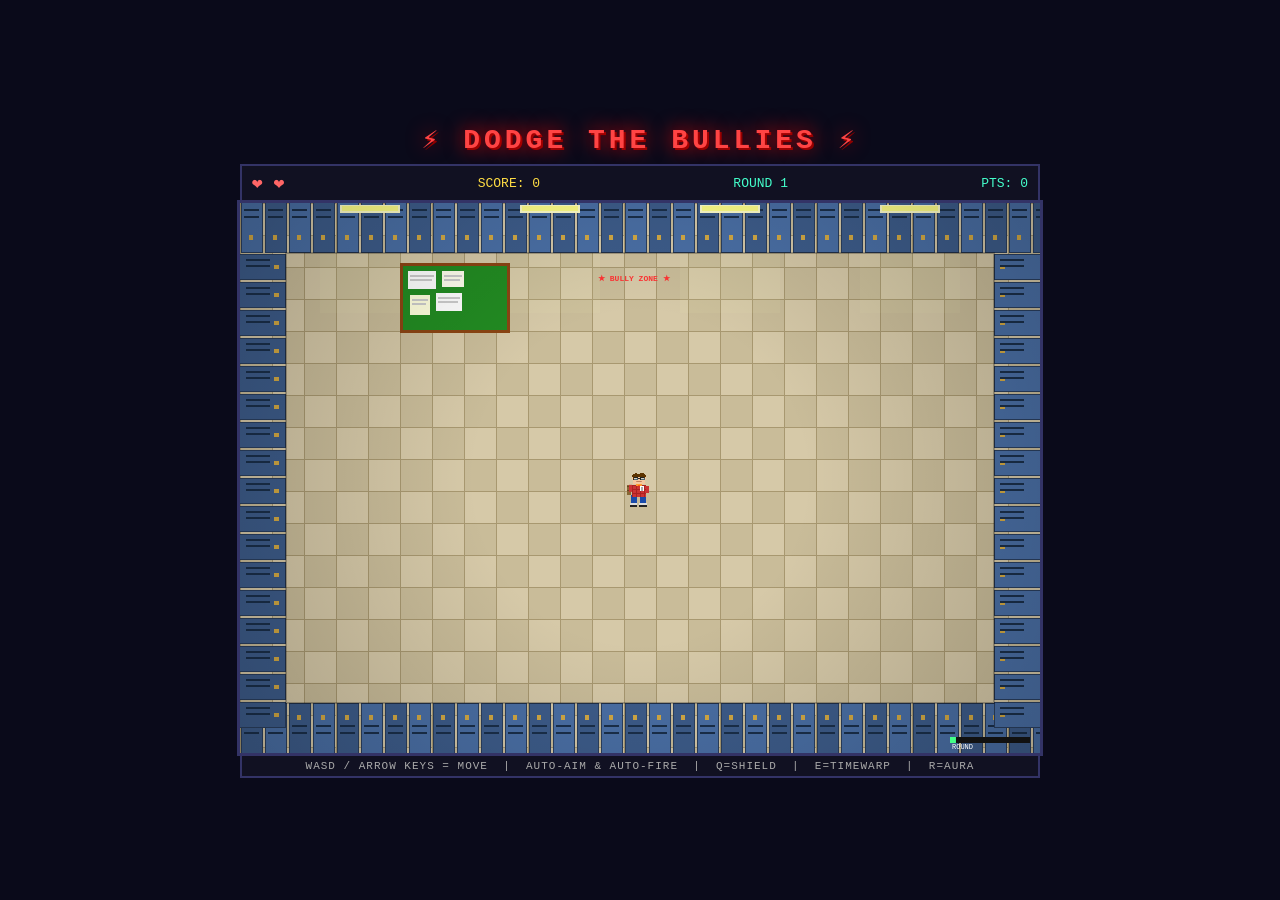
<file: schiva_i_bulli (1).html>
<!DOCTYPE html>
<html lang="en">
<head>
<meta charset="UTF-8">
<title>Dodge the Bullies</title>
<style>
  * { margin: 0; padding: 0; box-sizing: border-box; }
  body {
    background: #0a0a1a;
    display: flex;
    flex-direction: column;
    align-items: center;
    justify-content: center;
    min-height: 100vh;
    font-family: 'Courier New', monospace;
    overflow: hidden;
  }
  #gameTitle {
    color: #ff4444;
    font-size: 28px;
    font-weight: bold;
    letter-spacing: 4px;
    text-shadow: 0 0 20px #ff0000, 2px 2px 0 #880000;
    margin-bottom: 8px;
    image-rendering: pixelated;
  }
  #uiBar {
    width: 800px;
    display: flex;
    justify-content: space-between;
    align-items: center;
    padding: 6px 10px;
    background: #111122;
    border: 2px solid #333366;
    border-bottom: none;
    color: #fff;
    font-size: 13px;
  }
  #lives { color: #ff6666; font-size: 18px; }
  #scoreDisplay { color: #ffdd44; }
  #roundDisplay { color: #44ffcc; }
  canvas {
    display: block;
    border: 3px solid #333366;
    image-rendering: pixelated;
    cursor: default;
  }
  #bottomBar {
    width: 800px;
    background: #111122;
    border: 2px solid #333366;
    border-top: none;
    color: #aaa;
    font-size: 11px;
    text-align: center;
    padding: 4px;
    letter-spacing: 1px;
  }
  /* Upgrade overlay */
  #upgradeOverlay {
    display: none;
    position: fixed;
    top: 0; left: 0; width: 100%; height: 100%;
    background: rgba(0,0,0,0.88);
    z-index: 100;
    align-items: center;
    justify-content: center;
    flex-direction: column;
  }
  #upgradeOverlay.active { display: flex; }
  #upgradeBox {
    background: #0d0d2a;
    border: 3px solid #4444ff;
    padding: 30px 40px;
    max-width: 640px;
    width: 95%;
    text-align: center;
    box-shadow: 0 0 40px #2222ff88;
  }
  #upgradeTitle {
    color: #ffdd44;
    font-size: 22px;
    font-weight: bold;
    letter-spacing: 3px;
    margin-bottom: 6px;
    text-shadow: 0 0 10px #ffdd44;
  }
  #upgradeSubtitle {
    color: #aaa;
    font-size: 12px;
    margin-bottom: 20px;
    letter-spacing: 1px;
  }
  #upgradePoints {
    color: #44ffcc;
    font-size: 14px;
    margin-bottom: 20px;
  }
  .upgradeGrid {
    display: grid;
    grid-template-columns: 1fr 1fr;
    gap: 12px;
  }
  .upgradeBtn {
    background: #111133;
    border: 2px solid #4444aa;
    color: #fff;
    padding: 14px 10px;
    cursor: pointer;
    font-family: 'Courier New', monospace;
    font-size: 11px;
    transition: all 0.15s;
    text-align: left;
    position: relative;
    overflow: hidden;
  }
  .upgradeBtn:hover:not(:disabled) {
    background: #222255;
    border-color: #6666ff;
    transform: scale(1.03);
    box-shadow: 0 0 15px #4444ff55;
  }
  .upgradeBtn:disabled {
    opacity: 0.35;
    cursor: not-allowed;
  }
  .upgradeBtn .upg-icon { font-size: 22px; display: block; margin-bottom: 5px; }
  .upgradeBtn .upg-name { color: #ffdd44; font-weight: bold; font-size: 13px; display: block; margin-bottom: 3px; }
  .upgradeBtn .upg-desc { color: #aaa; font-size: 10px; line-height: 1.4; display: block; }
  .upgradeBtn .upg-cost { color: #ff9944; font-size: 11px; position: absolute; top: 8px; right: 8px; }
  .upgradeBtn .upg-lvl { color: #44ff88; font-size: 10px; position: absolute; bottom: 6px; right: 8px; }
  #skipBtn {
    margin-top: 18px;
    background: transparent;
    border: 1px solid #555;
    color: #888;
    padding: 8px 24px;
    cursor: pointer;
    font-family: 'Courier New', monospace;
    font-size: 12px;
    letter-spacing: 2px;
  }
  #skipBtn:hover { color: #aaa; border-color: #888; }
</style>
</head>
<body>

<div id="gameTitle">⚡ DODGE THE BULLIES ⚡</div>
<div id="uiBar">
  <div id="lives">❤️ ❤️</div>
  <div id="scoreDisplay">SCORE: 0</div>
  <div id="roundDisplay">ROUND 1</div>
  <div id="pointsDisplay" style="color:#44ffcc">PTS: 0</div>
</div>
<canvas id="gameCanvas" width="800" height="550"></canvas>
<div id="bottomBar">WASD / ARROW KEYS = MOVE &nbsp;|&nbsp; AUTO-AIM &amp; AUTO-FIRE &nbsp;|&nbsp; Q=SHIELD &nbsp;|&nbsp; E=TIMEWARP &nbsp;|&nbsp; R=AURA</div>

<!-- Upgrade Overlay -->
<div id="upgradeOverlay">
  <div id="upgradeBox">
    <div id="upgradeTitle">🎮 UPGRADE TIME!</div>
    <div id="upgradeSubtitle">ROUND COMPLETE — CHOOSE YOUR POWER-UP</div>
    <div id="upgradePoints">Available Points: <span id="upgPtsAmt">0</span></div>
    <div class="upgradeGrid" id="upgradeGrid"></div>
    <button id="skipBtn" onclick="closeUpgrade()">▷ SKIP</button>
  </div>
</div>

<script>
const canvas = document.getElementById('gameCanvas');
const ctx = canvas.getContext('2d');
ctx.imageSmoothingEnabled = false;

// ─── STATE ───────────────────────────────────────────────────────────────────
const W = 800, H = 550;
let gameState = 'playing'; // playing | dead | upgrading
let score = 0;
let upgradePoints = 0;
let round = 1;
let lives = 2;
let frameCount = 0;
let lastSpeedIncrease = 0;
let baseEnemySpeed = 0.45;   // slow start
let maxEnemySpeed = 1.8;     // human-average cap
let spawnRate = 200;
let minSpawnRate = 70;
let roundTimer = 0;
let roundDuration = 900;

// Player stats (modified by upgrades)
let player = {
  x: 390, y: 270,
  w: 20, h: 32,
  vx: 0, vy: 0,
  speed: 2.5,
  jumping: false,
  jumpVy: 0,
  baseY: 270,
  invincible: 0,
  flashTimer: 0,
  // upgrades
  bulletSpeed: 5,
  bulletDamage: 1,
  bulletCooldown: 18,
  lastShot: 0,
  multiShot: 1,
  shield: false,
  shieldActive: false,
  shieldCooldown: 0,
  shieldMaxCooldown: 300,
  magnet: false,
  magnetRadius: 0,
  slowField: false,
  slowFieldActive: false,
  slowFieldTimer: 0,
  reflectBullets: false,
  aura: false,
  auraTimer: 0,
  auraCooldown: 0,
  auraMaxCooldown: 600
};

let keys = {};
let bullets = [];        // player bullets
let enemies = [];        // bully enemies
let enemyBullets = [];   // bully words
let particles = [];      // vfx
let deathScreen = false;
let deathTimer = 0;
let scoreTimer = 0;

// Upgrade system
let upgrades = [
  { id:'speed',       name:'SPEED BOOST',      icon:'👟', desc:'Move faster. Stack up to 3x.',            cost:30,  maxLvl:3,  lvl:0,
    apply: ()=>{ player.speed += 0.7; } },
  { id:'rapidfire',   name:'RAPID FIRE',        icon:'🔫', desc:'Shoot faster. Stack up to 4x.',           cost:25,  maxLvl:4,  lvl:0,
    apply: ()=>{ player.bulletCooldown = Math.max(5, player.bulletCooldown - 4); } },
  { id:'multishot',   name:'MULTI SHOT',        icon:'💥', desc:'Fire 3 bullets at once.',                 cost:50,  maxLvl:1,  lvl:0,
    apply: ()=>{ player.multiShot = 3; } },
  { id:'bulletspd',   name:'BULLET SPEED',      icon:'⚡', desc:'Bullets fly faster.',                    cost:20,  maxLvl:3,  lvl:0,
    apply: ()=>{ player.bulletSpeed += 2; } },
  { id:'damage',      name:'POWER SHOT',        icon:'💢', desc:'Each bullet does 2x damage.',            cost:45,  maxLvl:2,  lvl:0,
    apply: ()=>{ player.bulletDamage += 1; } },
  { id:'shield',      name:'PIXEL SHIELD',      icon:'🛡️', desc:'Press Q to activate a shield (300f cd).', cost:60, maxLvl:1,  lvl:0,
    apply: ()=>{ player.shield = true; } },
  { id:'magnet',      name:'POINT MAGNET',      icon:'🧲', desc:'Attract score pickups automatically.',   cost:35,  maxLvl:1,  lvl:0,
    apply: ()=>{ player.magnet = true; player.magnetRadius = 80; } },
  { id:'slowfield',   name:'TIME WARP',         icon:'🌀', desc:'Press E to slow all enemies for 5s.',    cost:70,  maxLvl:1,  lvl:0,
    apply: ()=>{ player.slowField = true; } },
  { id:'reflect',     name:'WORD REFLECT',      icon:'🪞', desc:'Your shield reflects enemy words.',      cost:80,  maxLvl:1,  lvl:0,
    apply: ()=>{ player.reflectBullets = true; } },
  { id:'aura',        name:'NERD AURA',         icon:'✨', desc:'Press R for a screen-clearing pulse.',   cost:90,  maxLvl:1,  lvl:0,
    apply: ()=>{ player.aura = true; } },
  { id:'extralife',   name:'EXTRA LIFE',        icon:'❤️', desc:'Gain an extra life (max 3).',            cost:100, maxLvl:2,  lvl:0,
    apply: ()=>{ if(lives < 3) lives++; updateUI(); } },
  { id:'bigbullet',   name:'MEGA ERASER',       icon:'📏', desc:'Bullets are bigger & pierce enemies.',   cost:55,  maxLvl:1,  lvl:0,
    apply: ()=>{ player.bulletDamage += 2; player.piercing = true; } },
];

// ─── PIXEL ART DRAWERS ───────────────────────────────────────────────────────

// School corridor background (pixel art style)
function drawBackground() {
  // ── Floor tiles (checkerboard) covering the whole arena ──
  for(let y = 0; y < H; y += 32) {
    for(let x = 0; x < W; x += 32) {
      const even = ((x/32 + y/32) % 2 === 0);
      ctx.fillStyle = even ? '#d6c9a8' : '#c9bc99';
      ctx.fillRect(x, y, 32, 32);
    }
  }
  // Grout lines
  ctx.fillStyle = '#a89870';
  for(let x = 0; x < W; x += 32) ctx.fillRect(x, 0, 1, H);
  for(let y = 0; y < H; y += 32) ctx.fillRect(0, y, W, 1);

  // ── Top wall band with lockers ──
  const lockerH = 50, lockerW = 24;
  // Top lockers
  for(let x = 0; x < W; x += lockerW) {
    ctx.fillStyle = x%(lockerW*2)===0 ? '#4a6fa5' : '#3d5c8a';
    ctx.fillRect(x+1, 0, lockerW-2, lockerH);
    ctx.fillStyle = '#2a3f5f';
    ctx.fillRect(x+1, 0, 1, lockerH); ctx.fillRect(x+lockerW-2, 0, 1, lockerH);
    ctx.fillRect(x+1, lockerH-1, lockerW-2, 1);
    ctx.fillStyle = '#d4aa44'; ctx.fillRect(x+9, lockerH-18, 4, 5);
    ctx.fillStyle = '#1a2f4a';
    for(let s=0;s<2;s++) ctx.fillRect(x+4, 6+s*7, lockerW-9, 2);
  }
  // Bottom lockers
  for(let x = 0; x < W; x += lockerW) {
    ctx.fillStyle = x%(lockerW*2)===0 ? '#3d5c8a' : '#4a6fa5';
    ctx.fillRect(x+1, H-lockerH, lockerW-2, lockerH);
    ctx.fillStyle = '#2a3f5f';
    ctx.fillRect(x+1, H-lockerH, 1, lockerH); ctx.fillRect(x+lockerW-2, H-lockerH, 1, lockerH);
    ctx.fillRect(x+1, H-lockerH, lockerW-2, 1);
    ctx.fillStyle = '#d4aa44'; ctx.fillRect(x+9, H-lockerH+12, 4, 5);
    ctx.fillStyle = '#1a2f4a';
    for(let s=0;s<2;s++) ctx.fillRect(x+4, H-lockerH+22+s*7, lockerW-9, 2);
  }
  // Left lockers (tall, vertical)
  const lLockerH = 28;
  for(let y = lockerH; y < H-lockerH; y += lLockerH) {
    ctx.fillStyle = y%(lLockerH*2)===0 ? '#4a6fa5' : '#3d5c8a';
    ctx.fillRect(0, y+1, 46, lLockerH-2);
    ctx.fillStyle = '#2a3f5f';
    ctx.fillRect(0, y+1, 46, 1); ctx.fillRect(0, y+lLockerH-2, 46, 1);
    ctx.fillRect(45, y+1, 1, lLockerH-2);
    ctx.fillStyle = '#d4aa44'; ctx.fillRect(34, y+lLockerH/2-2, 5, 4);
    ctx.fillStyle = '#1a2f4a';
    ctx.fillRect(6, y+6, 24, 2); ctx.fillRect(6, y+12, 24, 2);
  }
  // Right lockers
  for(let y = lockerH; y < H-lockerH; y += lLockerH) {
    ctx.fillStyle = y%(lLockerH*2)===0 ? '#3d5c8a' : '#4a6fa5';
    ctx.fillRect(W-46, y+1, 46, lLockerH-2);
    ctx.fillStyle = '#2a3f5f';
    ctx.fillRect(W-46, y+1, 46, 1); ctx.fillRect(W-46, y+lLockerH-2, 46, 1);
    ctx.fillRect(W-46, y+1, 1, lLockerH-2);
    ctx.fillStyle = '#d4aa44'; ctx.fillRect(W-40, y+lLockerH/2-2, 5, 4);
    ctx.fillStyle = '#1a2f4a';
    ctx.fillRect(W-40, y+6, 24, 2); ctx.fillRect(W-40, y+12, 24, 2);
  }

  // ── Ceiling lights along top ──
  for(let x = 100; x < W-60; x += 180) {
    ctx.fillStyle = '#ffffcc';
    ctx.fillRect(x, 2, 60, 8);
    ctx.fillStyle = '#ffff88';
    ctx.fillRect(x+2, 3, 56, 5);
    ctx.fillStyle = 'rgba(255,255,180,0.06)';
    ctx.fillRect(x-20, lockerH, 100, 60);
  }

  // ── Bulletin board center-left ──
  ctx.fillStyle = '#8B4513';
  ctx.fillRect(160, lockerH+10, 110, 70);
  ctx.fillStyle = '#228B22';
  ctx.fillRect(163, lockerH+13, 104, 64);
  const papers = [[168,lockerH+18,28,18,'#fff'],[202,lockerH+18,22,16,'#ffe'],[170,lockerH+42,20,20,'#ffd'],[196,lockerH+40,26,18,'#fff']];
  papers.forEach(([px,py,pw,ph,col])=>{
    ctx.fillStyle=col; ctx.fillRect(px,py,pw,ph);
    ctx.fillStyle='#ccc'; ctx.fillRect(px+2,py+4,pw-4,2); ctx.fillRect(px+2,py+8,pw-6,2);
  });

  // ── Graffiti sign ──
  ctx.fillStyle = '#ff3333';
  ctx.font = 'bold 8px Courier New';
  ctx.fillText('★ BULLY ZONE ★', W/2-42, lockerH+28);

  // ── Play area border highlight (where walls meet floor) ──
  ctx.strokeStyle = 'rgba(0,0,0,0.25)';
  ctx.lineWidth = 2;
  ctx.strokeRect(46, lockerH, W-92, H-lockerH*2);

  // ── Slight vignette at edges ──
  const grad = ctx.createRadialGradient(W/2,H/2,Math.min(W,H)*0.3, W/2,H/2,Math.max(W,H)*0.75);
  grad.addColorStop(0, 'rgba(0,0,0,0)');
  grad.addColorStop(1, 'rgba(0,0,0,0.28)');
  ctx.fillStyle = grad;
  ctx.fillRect(0, 0, W, H);
}

// Draw Dexter (nerd protagonist) — pixel art style
function drawDexter(x, y, invincible, flip) {
  if(invincible > 0 && Math.floor(invincible/4)%2 === 0) return; // flash effect

  const px = Math.floor(x), py = Math.floor(y);
  ctx.save();
  if(flip) { ctx.translate(px + 10, py); ctx.scale(-1,1); ctx.translate(-10, 0); }
  else { ctx.translate(px, py); }

  // Legs
  ctx.fillStyle = '#1a4baa'; // blue jeans
  ctx.fillRect(1, 22, 6, 10); // left leg
  ctx.fillRect(10, 22, 6, 10); // right leg
  ctx.fillStyle = '#ddd'; // sneakers
  ctx.fillRect(0, 30, 7, 4);
  ctx.fillRect(9, 30, 8, 4);
  ctx.fillStyle = '#222';
  ctx.fillRect(0, 32, 7, 2); ctx.fillRect(9, 32, 8, 2);

  // Body — plaid shirt
  ctx.fillStyle = '#cc3333'; // red plaid
  ctx.fillRect(2, 12, 14, 12);
  ctx.fillStyle = '#aa2222';
  for(let ly=12;ly<24;ly+=4) ctx.fillRect(2, ly, 14, 1);
  for(let lx=2;lx<16;lx+=4) ctx.fillRect(lx, 12, 1, 12);
  // Pocket protector
  ctx.fillStyle = '#fff'; ctx.fillRect(10, 13, 4, 5);
  ctx.fillStyle = '#aaa'; ctx.fillRect(11,14,1,4); ctx.fillRect(12,14,1,4);

  // Backpack
  ctx.fillStyle = '#886633';
  ctx.fillRect(-3, 12, 4, 10);
  ctx.fillStyle = '#664422';
  ctx.fillRect(-3,13,4,1); ctx.fillRect(-3,17,4,1);

  // Neck
  ctx.fillStyle = '#f5c8a0';
  ctx.fillRect(7, 9, 4, 4);

  // Head
  ctx.fillStyle = '#f5c8a0';
  ctx.fillRect(3, 1, 12, 10);

  // Glasses (nerdy big ones)
  ctx.fillStyle = '#222';
  ctx.fillRect(3,4,5,1); ctx.fillRect(10,4,5,1); // top frames
  ctx.fillRect(3,4,1,3); ctx.fillRect(7,4,1,3);  // left lens sides
  ctx.fillRect(10,4,1,3); ctx.fillRect(14,4,1,3); // right lens sides
  ctx.fillRect(3,6,5,1); ctx.fillRect(10,6,5,1); // bottom
  ctx.fillRect(8,5,2,1); // nose bridge
  // Lens tint
  ctx.fillStyle = 'rgba(150,220,255,0.35)';
  ctx.fillRect(4,5,4,2); ctx.fillRect(11,5,4,2);

  // Hair (messy brown)
  ctx.fillStyle = '#5c3300';
  ctx.fillRect(3,1,12,3);
  ctx.fillRect(2,2,2,4);
  ctx.fillRect(14,2,2,3);
  ctx.fillRect(5,0,2,2); ctx.fillRect(10,0,4,2);

  // Ears
  ctx.fillStyle = '#f5c8a0';
  ctx.fillRect(2,4,1,3); ctx.fillRect(15,4,1,3);

  // Mouth (nervous smile)
  ctx.fillStyle = '#c08060';
  ctx.fillRect(6,8,6,1);
  ctx.fillStyle = '#d09070';
  ctx.fillRect(6,8,1,1); ctx.fillRect(11,8,1,1);

  // Bow tie
  ctx.fillStyle = '#ff9933';
  ctx.fillRect(6,11,3,2); ctx.fillRect(9,11,3,2);
  ctx.fillStyle = '#ff6600';
  ctx.fillRect(8,12,2,1);

  // Arms
  const wave = Math.sin(frameCount * 0.15) * 2;
  ctx.fillStyle = '#cc3333';
  ctx.fillRect(16, 13, 3, 7); // right arm
  ctx.fillRect(-1, 13+wave, 3, 7); // left arm animated

  ctx.restore();
}

// Bullet (eraser / paper ball)
function drawBullet(b) {
  ctx.save();
  ctx.translate(Math.floor(b.x), Math.floor(b.y));
  if(b.big) {
    ctx.fillStyle = '#ff6644';
    ctx.fillRect(-4,-3,8,6);
    ctx.fillStyle = '#ff4422';
    ctx.fillRect(-3,-2,6,4);
    ctx.fillStyle = '#ffaa88';
    ctx.fillRect(-2,-1,2,2);
  } else {
    ctx.fillStyle = '#ffcc44';
    ctx.fillRect(-2,-2,4,4);
    ctx.fillStyle = '#ffee88';
    ctx.fillRect(-1,-1,2,2);
  }
  ctx.restore();
}

// Bully enemy pixel art
function drawBully(e) {
  const px = Math.floor(e.x), py = Math.floor(e.y);
  const type = e.type; // 0,1,2 different bully designs

  ctx.save();
  ctx.translate(px, py);

  const bounce = Math.sin(frameCount * 0.1 + e.phase) * 1.5;

  if(type === 0) {
    // Big bully - classic jock
    // Legs
    ctx.fillStyle = '#3a3a5a';
    ctx.fillRect(2, 22+bounce, 7, 10);
    ctx.fillRect(11, 22+bounce, 7, 10);
    ctx.fillStyle = '#222';
    ctx.fillRect(1, 30+bounce, 9, 4);
    ctx.fillRect(10, 30+bounce, 9, 4);
    // Body - letterman jacket
    ctx.fillStyle = '#8B0000';
    ctx.fillRect(1, 11+bounce, 18, 12);
    ctx.fillStyle = '#ffffff';
    ctx.fillRect(1, 11+bounce, 4, 12); // stripe
    ctx.fillStyle = '#ffdd00';
    ctx.fillRect(6, 14+bounce, 8, 5); // letter "B"
    ctx.fillStyle = '#8B0000';
    ctx.fillRect(8, 14+bounce, 2, 5);
    // Arms
    ctx.fillStyle = '#8B0000';
    ctx.fillRect(-3, 12+bounce, 4, 9);
    ctx.fillRect(19, 12+bounce, 4, 9);
    // Fists
    ctx.fillStyle = '#f5c090';
    ctx.fillRect(-4, 20+bounce, 5, 4);
    ctx.fillRect(19, 20+bounce, 5, 4);
    // Neck
    ctx.fillStyle = '#e5b070';
    ctx.fillRect(7, 8+bounce, 6, 4);
    // Head
    ctx.fillStyle = '#e5b070';
    ctx.fillRect(2, -1+bounce, 16, 12);
    // Hair - buzzcut
    ctx.fillStyle = '#2a1500';
    ctx.fillRect(2, -1+bounce, 16, 3);
    // Eyes (mean)
    ctx.fillStyle = '#fff';
    ctx.fillRect(4, 3+bounce, 4, 3); ctx.fillRect(12, 3+bounce, 4, 3);
    ctx.fillStyle = '#000';
    ctx.fillRect(5, 4+bounce, 2, 2); ctx.fillRect(13, 4+bounce, 2, 2);
    // Eyebrows (angled mean)
    ctx.fillStyle = '#1a0a00';
    ctx.fillRect(4, 2+bounce, 4, 1); ctx.fillRect(12, 2+bounce, 4, 1);
    ctx.fillRect(7, 1+bounce, 1, 1); ctx.fillRect(12, 1+bounce, 1, 1);
    // Mouth smirk
    ctx.fillStyle = '#b08060';
    ctx.fillRect(6, 8+bounce, 8, 1);
    ctx.fillRect(13, 7+bounce, 1, 2);
  } else if(type === 1) {
    // Mean girl bully
    // Skirt
    ctx.fillStyle = '#880088';
    ctx.fillRect(1, 18+bounce, 16, 10);
    // Legs
    ctx.fillStyle = '#f5c8a0';
    ctx.fillRect(3, 27+bounce, 5, 7);
    ctx.fillRect(10, 27+bounce, 5, 7);
    ctx.fillStyle = '#cc55cc';
    ctx.fillRect(2, 32+bounce, 6, 4);
    ctx.fillRect(10, 32+bounce, 6, 4);
    // Top
    ctx.fillStyle = '#ff55cc';
    ctx.fillRect(2, 10+bounce, 14, 9);
    // Arms
    ctx.fillStyle = '#f5c8a0';
    ctx.fillRect(-2, 11+bounce, 4, 9);
    ctx.fillRect(16, 11+bounce, 4, 9);
    // Phone in hand
    ctx.fillStyle = '#333';
    ctx.fillRect(16, 18+bounce, 4, 6);
    ctx.fillStyle = '#44aaff';
    ctx.fillRect(17, 19+bounce, 2, 4);
    // Neck
    ctx.fillStyle = '#f5c8a0';
    ctx.fillRect(7, 7+bounce, 4, 4);
    // Head
    ctx.fillStyle = '#f5c8a0';
    ctx.fillRect(3, -2+bounce, 12, 11);
    // Ponytail
    ctx.fillStyle = '#ffcc00';
    ctx.fillRect(13, -2+bounce, 3, 14);
    ctx.fillRect(14, 11+bounce, 2, 4);
    ctx.fillStyle = '#ffaa00';
    ctx.fillRect(3, -3+bounce, 12, 3);
    // Eyes (catty)
    ctx.fillStyle = '#fff';
    ctx.fillRect(5, 1+bounce, 3, 3); ctx.fillRect(10, 1+bounce, 3, 3);
    ctx.fillStyle = '#330033';
    ctx.fillRect(6, 2+bounce, 1, 2); ctx.fillRect(11, 2+bounce, 1, 2);
    ctx.fillStyle = '#ff00ff';
    ctx.fillRect(5, 1+bounce, 4, 1); ctx.fillRect(10, 1+bounce, 4, 1);
    // Mouth
    ctx.fillStyle = '#ff3366';
    ctx.fillRect(6, 6+bounce, 6, 2);
    ctx.fillStyle = '#ff6699';
    ctx.fillRect(7, 6+bounce, 2, 1);
  } else {
    // Punk bully with mohawk
    // Pants
    ctx.fillStyle = '#1a1a1a';
    ctx.fillRect(2, 20+bounce, 6, 12);
    ctx.fillRect(10, 20+bounce, 6, 12);
    // Chain
    ctx.fillStyle = '#aaa';
    ctx.fillRect(4, 22+bounce, 10, 1);
    ctx.fillRect(4, 25+bounce, 10, 1);
    // Boots
    ctx.fillStyle = '#111';
    ctx.fillRect(1, 30+bounce, 8, 5);
    ctx.fillRect(9, 30+bounce, 8, 5);
    ctx.fillStyle = '#333';
    ctx.fillRect(1, 34+bounce, 8, 1); ctx.fillRect(9, 34+bounce, 8, 1);
    // Jacket
    ctx.fillStyle = '#111';
    ctx.fillRect(1, 10+bounce, 16, 11);
    ctx.fillStyle = '#ff2222';
    ctx.fillRect(3, 12+bounce, 5, 2);
    ctx.fillRect(3, 16+bounce, 5, 2);
    ctx.fillRect(10, 12+bounce, 5, 2);
    // Spikes on jacket
    ctx.fillStyle = '#aaa';
    for(let s=0;s<4;s++) ctx.fillRect(3+s*4, 10+bounce, 2, 2);
    // Arms
    ctx.fillStyle = '#111';
    ctx.fillRect(-2, 11+bounce, 4, 8);
    ctx.fillRect(16, 11+bounce, 4, 8);
    // Hands
    ctx.fillStyle = '#e5a070';
    ctx.fillRect(-3, 18+bounce, 5, 4);
    ctx.fillRect(16, 18+bounce, 5, 4);
    // Neck
    ctx.fillStyle = '#e5a070';
    ctx.fillRect(7, 7+bounce, 4, 4);
    // Head
    ctx.fillStyle = '#e5a070';
    ctx.fillRect(3, -1+bounce, 12, 9);
    // Mohawk
    const moColors = ['#ff0000','#ff7700','#ffff00','#00ff00','#0000ff'];
    for(let m=0;m<5;m++) {
      ctx.fillStyle = moColors[m];
      ctx.fillRect(5+m*2, -5+bounce - m%2, 2, 6+m%2);
    }
    // Eyes
    ctx.fillStyle = '#fff';
    ctx.fillRect(4, 2+bounce, 3, 3); ctx.fillRect(11, 2+bounce, 3, 3);
    ctx.fillStyle = '#ff0000';
    ctx.fillRect(5, 3+bounce, 1, 1); ctx.fillRect(12, 3+bounce, 1, 1);
    // Dark circles
    ctx.fillStyle = 'rgba(0,0,0,0.5)';
    ctx.fillRect(4, 2+bounce, 3, 3); ctx.fillStyle='#ff0000';
    ctx.fillRect(5, 3+bounce, 1, 1); ctx.fillRect(12, 3+bounce, 1, 1);
    // Mouth snarl
    ctx.fillStyle = '#b07050';
    ctx.fillRect(5, 6+bounce, 8, 1);
    ctx.fillRect(5, 5+bounce, 2, 2);
    ctx.fillRect(11, 5+bounce, 2, 2);
    // Nose ring
    ctx.fillStyle = '#aaa';
    ctx.fillRect(8, 4+bounce, 2, 1);
  }

  // Health bar above bully
  if(e.hp < e.maxHp) {
    const bw = 20, bh = 3;
    const bx = e.w/2 - bw/2;
    ctx.fillStyle = '#500';
    ctx.fillRect(bx, -8+bounce, bw, bh);
    ctx.fillStyle = '#0f0';
    ctx.fillRect(bx, -8+bounce, bw * (e.hp/e.maxHp), bh);
  }

  ctx.restore();
}

// Enemy word bullets (pixel art text style)
function drawWordBullet(eb) {
  ctx.save();
  ctx.translate(Math.floor(eb.x), Math.floor(eb.y));
  // Outline
  ctx.fillStyle = eb.reflected ? '#00ff88' : '#ff2222';
  ctx.font = `bold 9px "Courier New"`;
  ctx.fillText(eb.word, -eb.word.length*3, 0);
  // Shadow effect
  ctx.fillStyle = eb.reflected ? '#004422' : '#440000';
  ctx.fillText(eb.word, -eb.word.length*3+1, 1);
  // Main text
  ctx.fillStyle = eb.reflected ? '#88ffcc' : '#ff8888';
  ctx.fillText(eb.word, -eb.word.length*3-1, -1);
  ctx.restore();
}

// Particle effects
function drawParticles() {
  particles.forEach(p => {
    ctx.save();
    ctx.globalAlpha = p.life / p.maxLife;
    ctx.fillStyle = p.color;
    ctx.fillRect(Math.floor(p.x)-p.size/2, Math.floor(p.y)-p.size/2, p.size, p.size);
    ctx.restore();
  });
}

function spawnParticles(x, y, color, count=8, speed=2) {
  for(let i=0;i<count;i++) {
    const angle = Math.random() * Math.PI * 2;
    const spd = (Math.random()+0.5) * speed;
    particles.push({
      x, y,
      vx: Math.cos(angle)*spd,
      vy: Math.sin(angle)*spd,
      color, size: 2+Math.random()*3,
      life: 30+Math.random()*20,
      maxLife: 50
    });
  }
}

// Shield visual
function drawShield() {
  if(!player.shieldActive) return;
  ctx.save();
  ctx.strokeStyle = '#44aaff';
  ctx.lineWidth = 2;
  ctx.globalAlpha = 0.6 + Math.sin(frameCount*0.2)*0.2;
  ctx.strokeRect(player.x - 5, player.y - 2, player.w + 10, player.h + 4);
  ctx.globalAlpha = 0.12;
  ctx.fillStyle = '#44aaff';
  ctx.fillRect(player.x - 5, player.y - 2, player.w + 10, player.h + 4);
  ctx.restore();
}

// Slow field visual
function drawSlowField() {
  if(!player.slowField || player.slowFieldTimer <= 0) return;
  ctx.save();
  ctx.strokeStyle = '#aa44ff';
  ctx.lineWidth = 1;
  ctx.globalAlpha = 0.3 + Math.sin(frameCount*0.1)*0.1;
  const r = 120;
  ctx.beginPath();
  ctx.arc(player.x + player.w/2, player.y + player.h/2, r, 0, Math.PI*2);
  ctx.stroke();
  ctx.globalAlpha = 0.04;
  ctx.fillStyle = '#aa44ff';
  ctx.beginPath();
  ctx.arc(player.x + player.w/2, player.y + player.h/2, r, 0, Math.PI*2);
  ctx.fill();
  ctx.restore();
}

// ─── GAME LOGIC ──────────────────────────────────────────────────────────────
const badWords = [
  'NERD!','LOSER!','FAI SCHIFO','BRUTTO!','SFIGATO!',
  'GET LOST!','4 EYES!','DWEEB!','WEIRDO!','WIMP!',
  'FREAK!','HA!HA!','UGLY!','CRINGE!','BOO!','GO HOME!'
];

function spawnEnemy() {
  const type = Math.floor(Math.random()*3);
  const w = 20, h = 38;
  // Pick a random side: 0=top, 1=bottom, 2=left, 3=right
  const side = Math.floor(Math.random()*4);
  let ex, ey, dirX, dirY;
  if(side === 0) {       // top
    ex = Math.random() * (W - w); ey = -h;
    dirX = 0; dirY = 1;
  } else if(side === 1) { // bottom
    ex = Math.random() * (W - w); ey = H + h;
    dirX = 0; dirY = -1;
  } else if(side === 2) { // left
    ex = -w; ey = Math.random() * (H - h);
    dirX = 1; dirY = 0;
  } else {               // right
    ex = W + w; ey = Math.random() * (H - h);
    dirX = -1; dirY = 0;
  }
  enemies.push({
    x: ex, y: ey,
    w, h,
    type, side,
    phase: Math.random() * Math.PI * 2,
    hp: 2 + round,
    maxHp: 2 + round,
    speed: baseEnemySpeed + Math.random()*0.2,
    shootTimer: 80 + Math.floor(Math.random()*80),
    shootCooldown: 110 + Math.floor(Math.random()*70),
    dead: false,
    wobble: Math.random() * 0.4 - 0.2,
    initDirX: dirX, initDirY: dirY
  });
}

function shootEnemy(e) {
  const word = badWords[Math.floor(Math.random()*badWords.length)];
  // Aim toward player
  const dx = (player.x + player.w/2) - (e.x + e.w/2);
  const dy = (player.y + player.h/2) - (e.y + e.h/2);
  const dist = Math.sqrt(dx*dx+dy*dy) || 1;
  const wSpeed = 1.2 + Math.random()*0.5;
  enemyBullets.push({
    x: e.x + e.w/2,
    y: e.y + e.h/2,
    vx: (dx/dist) * wSpeed + (Math.random()-0.5)*0.5,
    vy: (dy/dist) * wSpeed + (Math.random()-0.5)*0.5,
    word,
    w: word.length * 5,
    h: 10,
    reflected: false
  });
}

function autoShoot() {
  if(frameCount - player.lastShot < player.bulletCooldown) return;
  if(enemies.length === 0) return;

  // Find nearest enemy
  const pcx = player.x + player.w/2, pcy = player.y + player.h/2;
  let nearest = null, nearestDist = Infinity;
  enemies.forEach(e => {
    const ex = e.x + e.w/2, ey = e.y + e.h/2;
    const d = Math.sqrt((ex-pcx)**2 + (ey-pcy)**2);
    if(d < nearestDist) { nearestDist = d; nearest = e; }
  });
  if(!nearest) return;

  player.lastShot = frameCount;
  const dx = (nearest.x + nearest.w/2) - pcx;
  const dy = (nearest.y + nearest.h/2) - pcy;
  const dist = Math.sqrt(dx*dx+dy*dy) || 1;
  const nx = dx/dist, ny = dy/dist;

  const angles = player.multiShot === 3 ? [-0.25, 0, 0.25] : [0];
  angles.forEach(a => {
    const cos = Math.cos(a), sin = Math.sin(a);
    bullets.push({
      x: pcx, y: pcy,
      vx: (nx*cos - ny*sin) * player.bulletSpeed,
      vy: (nx*sin + ny*cos) * player.bulletSpeed,
      damage: player.bulletDamage,
      big: player.piercing || false,
      piercing: player.piercing || false,
      w: player.piercing ? 8 : 4,
      h: player.piercing ? 6 : 4
    });
  });
  spawnParticles(pcx, pcy, '#ffcc44', 3, 2);
}

function auraBlast() {
  if(!player.aura || player.auraCooldown > 0) return;
  player.auraCooldown = player.auraMaxCooldown;
  // Flash
  spawnParticles(player.x+player.w/2, player.y+player.h/2, '#ffff88', 30, 5);
  // Kill all on screen
  enemies.forEach(e => {
    e.hp = 0;
    spawnParticles(e.x+e.w/2, e.y+e.h/2, '#ff4444', 12, 3);
    gainPoints(e);
  });
  enemies = enemies.filter(e=>e.hp>0);
  enemyBullets = [];
}

function gainPoints(e) {
  const pts = 10 + round * 2;
  score += pts;
  upgradePoints += pts;
  updateUI();
  spawnParticles(e.x+e.w/2, e.y+e.h/2, '#ffdd44', 6, 2);
}

function checkCollisions() {
  const px = player.x, py = player.y, pw = player.w, ph = player.h;

  // Player bullets vs enemies
  bullets.forEach(b => {
    if(b.dead) return;
    enemies.forEach(e => {
      if(e.dead) return;
      if(b.x > e.x && b.x < e.x+e.w && b.y > e.y && b.y < e.y+e.h) {
        e.hp -= b.damage;
        spawnParticles(b.x, b.y, '#ff8844', 5, 2);
        if(!b.piercing) b.dead = true;
        if(e.hp <= 0) {
          e.dead = true;
          gainPoints(e);
          spawnParticles(e.x+e.w/2, e.y+e.h/2, '#ff3333', 12, 3);
        }
      }
    });
  });

  // Enemy words vs player
  if(player.invincible > 0) return;
  enemyBullets.forEach(eb => {
    if(eb.dead) return;
    // Simple AABB
    const ebl = eb.x - eb.w/2, ebr = eb.x + eb.w/2;
    const ebt = eb.y - eb.h/2, ebb = eb.y + eb.h/2;
    if(ebl < px+pw && ebr > px && ebt < py+ph && ebb > py) {
      if(player.shieldActive) {
        // Block / reflect
        eb.dead = true;
        if(player.reflectBullets) {
          eb.dead = false;
          eb.reflected = true;
          eb.vy = -Math.abs(eb.vy) - 1;
          eb.vx *= -1;
        }
        spawnParticles(eb.x, eb.y, '#44aaff', 8, 2);
        return;
      }
      eb.dead = true;
      hitPlayer();
    }
  });

  // Reflected words vs enemies
  enemyBullets.filter(eb=>eb.reflected).forEach(eb => {
    enemies.forEach(e => {
      if(e.dead) return;
      if(eb.x > e.x && eb.x < e.x+e.w && eb.y > e.y && eb.y < e.y+e.h) {
        e.hp -= 2;
        eb.dead = true;
        spawnParticles(eb.x, eb.y, '#00ff88', 6, 2);
        if(e.hp <= 0) { e.dead=true; gainPoints(e); spawnParticles(e.x+e.w/2,e.y+e.h/2,'#ff3333',10,3); }
      }
    });
  });
}

function hitPlayer() {
  lives--;
  player.invincible = 120;
  player.jumpVy = -6;
  player.jumping = true;
  spawnParticles(player.x+player.w/2, player.y+player.h/2, '#ff0000', 15, 3);
  updateUI();
  if(lives <= 0) {
    gameState = 'dead';
    deathScreen = true;
    deathTimer = 180;
  }
}

document.addEventListener('keydown', e => {
  keys[e.key.toLowerCase()] = true;
  if(e.key.toLowerCase() === 'q' && player.shield && player.shieldCooldown <= 0) {
    player.shieldActive = true;
    setTimeout(()=>{ player.shieldActive=false; player.shieldCooldown=player.shieldMaxCooldown; }, 2000);
  }
  if(e.key.toLowerCase() === 'e' && player.slowField && player.slowFieldTimer <= 0) {
    player.slowFieldTimer = 300;
  }
  if(e.key.toLowerCase() === 'r' && player.aura && player.auraCooldown <= 0) {
    auraBlast();
  }
  e.preventDefault();
});
document.addEventListener('keyup', e => { keys[e.key.toLowerCase()] = false; });

function updateUI() {
  const heartsArr = [];
  for(let i=0;i<lives;i++) heartsArr.push('❤️');
  for(let i=lives;i<2+upgrades.find(u=>u.id==='extralife').lvl;i++) heartsArr.push('🖤');
  document.getElementById('lives').textContent = heartsArr.join(' ');
  document.getElementById('scoreDisplay').textContent = 'SCORE: '+score;
  document.getElementById('roundDisplay').textContent = 'ROUND '+round;
  document.getElementById('pointsDisplay').textContent = 'PTS: '+upgradePoints;
}

// ─── UPGRADE SYSTEM ──────────────────────────────────────────────────────────
function showUpgrade() {
  gameState = 'upgrading';
  document.getElementById('upgPtsAmt').textContent = upgradePoints;
  const grid = document.getElementById('upgradeGrid');
  grid.innerHTML = '';
  upgrades.forEach(u => {
    const btn = document.createElement('button');
    btn.className = 'upgradeBtn';
    const canAfford = upgradePoints >= u.cost;
    const maxed = u.lvl >= u.maxLvl;
    btn.disabled = !canAfford || maxed;
    btn.innerHTML = `
      <span class="upg-cost">${maxed ? 'MAXED':'⭐'+u.cost}</span>
      <span class="upg-icon">${u.icon}</span>
      <span class="upg-name">${u.name}</span>
      <span class="upg-desc">${u.desc}</span>
      <span class="upg-lvl">${maxed?'★ MAX':'LV '+(u.lvl)+'→'+(u.lvl+1)}</span>`;
    if(!maxed && canAfford) {
      btn.onclick = () => {
        upgradePoints -= u.cost;
        u.lvl++;
        u.cost = Math.floor(u.cost * 1.6);
        u.apply();
        updateUI();
        closeUpgrade();
      };
    }
    grid.appendChild(btn);
  });
  document.getElementById('upgradeOverlay').classList.add('active');
}

function closeUpgrade() {
  document.getElementById('upgradeOverlay').classList.remove('active');
  gameState = 'playing';
  roundTimer = 0;
}

// ─── MAIN LOOP ────────────────────────────────────────────────────────────────
function update() {
  if(gameState === 'upgrading') return;
  if(gameState === 'dead') {
    deathTimer--;
    if(deathTimer <= 0 && keys[' '] || deathTimer <= 0 && keys['enter']) restartGame();
    return;
  }

  frameCount++;
  roundTimer++;

  // Speed scaling every 15 sec — gentle ramp, capped at maxEnemySpeed
  if(frameCount - lastSpeedIncrease >= 900) {
    lastSpeedIncrease = frameCount;
    baseEnemySpeed = Math.min(maxEnemySpeed, baseEnemySpeed + 0.08);
    spawnRate = Math.max(minSpawnRate, spawnRate - 8);
  }

  // Score tick (every 15 sec)
  scoreTimer++;
  if(scoreTimer >= 900) {
    scoreTimer = 0;
    score += 10;
    upgradePoints += 10;
    updateUI();
  }

  // Round progression
  if(roundTimer >= roundDuration) {
    round++;
    roundTimer = 0;
    score += round * 15;
    upgradePoints += round * 15;
    updateUI();
    // Every 5 rounds, show upgrade + small speed bump
    if(round % 5 === 0) {
      baseEnemySpeed = Math.min(maxEnemySpeed, baseEnemySpeed + 0.12);
      showUpgrade();
      return;
    }
  }

  // Player movement — free across the full arena
  let mx = 0, my = 0;
  if(keys['a']||keys['arrowleft']) mx -= player.speed;
  if(keys['d']||keys['arrowright']) mx += player.speed;
  if(keys['w']||keys['arrowup']) my -= player.speed;
  if(keys['s']||keys['arrowdown']) my += player.speed;

  player.x = Math.max(0, Math.min(W - player.w, player.x + mx));
  player.y = Math.max(0, Math.min(H - player.h, player.y + my));

  // Jump on hit (cosmetic only now — no floor constraint)
  if(player.jumping) {
    player.jumpVy += 0.35;
    player.y += player.jumpVy;
    if(player.jumpVy > 0) { player.jumping = false; player.jumpVy = 0; }
  }
  player.baseY = player.y;
  if(player.invincible > 0) player.invincible--;

  // Shield cooldown
  if(player.shieldCooldown > 0) player.shieldCooldown--;
  // Aura cooldown
  if(player.auraCooldown > 0) player.auraCooldown--;
  // Slow field
  if(player.slowFieldTimer > 0) player.slowFieldTimer--;

  // Spawn enemies
  if(frameCount % spawnRate === 0) spawnEnemy();

  // Auto-attack nearest enemy
  autoShoot();

  // Update enemies — walk toward player, with slight wobble perpendicular to direction
  const slowMult = (player.slowFieldTimer > 0) ? 0.35 : 1;
  const pcx = player.x + player.w/2, pcy = player.y + player.h/2;
  enemies.forEach(e => {
    const ex = e.x + e.w/2, ey = e.y + e.h/2;
    const dx = pcx - ex, dy = pcy - ey;
    const dist = Math.sqrt(dx*dx+dy*dy) || 1;
    // Normalize and move
    const nx = dx/dist, ny = dy/dist;
    // Perpendicular wobble
    const wobbleAmt = Math.sin(frameCount*0.06 + e.phase) * e.wobble;
    e.x += (nx * e.speed + (-ny) * wobbleAmt) * slowMult;
    e.y += (ny * e.speed + nx * wobbleAmt) * slowMult;
    e.shootTimer -= slowMult;
    if(e.shootTimer <= 0) {
      shootEnemy(e);
      e.shootTimer = e.shootCooldown;
    }
  });
  // Remove enemies that went far off-screen (shouldn't happen with toward-player movement, but safety net)
  enemies = enemies.filter(e => !e.dead && e.x > -100 && e.x < W+100 && e.y > -100 && e.y < H+100);

  // Update bullets
  bullets.forEach(b => { b.x += b.vx; b.y += b.vy; });
  bullets = bullets.filter(b => !b.dead && b.x > -30 && b.x < W+30 && b.y > -30 && b.y < H+30);

  // Update enemy bullets
  enemyBullets.forEach(eb => { eb.x += eb.vx; eb.y += eb.vy; });
  enemyBullets = enemyBullets.filter(eb => !eb.dead && eb.x > -60 && eb.x < W+60 && eb.y > -60 && eb.y < H+60);

  // Particles
  particles.forEach(p => {
    p.x += p.vx; p.y += p.vy;
    p.vx *= 0.92; p.vy *= 0.92;
    p.life--;
  });
  particles = particles.filter(p => p.life > 0);

  checkCollisions();
}

function draw() {
  ctx.clearRect(0, 0, W, H);
  drawBackground();
  drawSlowField();
  drawParticles();

  // Draw bullets
  bullets.forEach(b => drawBullet(b));

  // Draw enemy bullets
  enemyBullets.forEach(eb => drawWordBullet(eb));

  // Draw enemies
  enemies.forEach(e => drawBully(e));

  // Draw player — face nearest enemy, or face right if none
  let flip = false;
  if(enemies.length > 0) {
    const pcx = player.x + player.w/2;
    let nearest = null, nearestDist = Infinity;
    enemies.forEach(e => {
      const d = Math.sqrt((e.x+e.w/2-pcx)**2 + (e.y+e.h/2-(player.y+player.h/2))**2);
      if(d < nearestDist) { nearestDist = d; nearest = e; }
    });
    if(nearest) flip = nearest.x + nearest.w/2 < pcx;
  }
  drawDexter(player.x, player.y, player.invincible, flip);
  drawShield();

  // Auto-aim indicator: dashed line to nearest enemy
  if(enemies.length > 0 && gameState === 'playing') {
    const pcx2 = player.x + player.w/2, pcy2 = player.y + player.h/2;
    let nearest2 = null, nearestDist2 = Infinity;
    enemies.forEach(e => {
      const d = Math.sqrt((e.x+e.w/2-pcx2)**2 + (e.y+e.h/2-pcy2)**2);
      if(d < nearestDist2) { nearestDist2 = d; nearest2 = e; }
    });
    if(nearest2) {
      ctx.save();
      ctx.strokeStyle = 'rgba(255,200,50,0.22)';
      ctx.lineWidth = 1;
      ctx.setLineDash([4, 6]);
      ctx.lineDashOffset = -(frameCount % 10);
      ctx.beginPath();
      ctx.moveTo(pcx2, pcy2);
      ctx.lineTo(nearest2.x + nearest2.w/2, nearest2.y + nearest2.h/2);
      ctx.stroke();
      ctx.setLineDash([]);
      ctx.strokeStyle = 'rgba(255,80,80,0.55)';
      ctx.lineWidth = 1;
      ctx.strokeRect(nearest2.x - 2, nearest2.y - 2, nearest2.w + 4, nearest2.h + 4);
      ctx.restore();
    }
  }

  // Aura cooldown ring
  if(player.aura) {
    const prog = 1 - player.auraCooldown / player.auraMaxCooldown;
    ctx.save();
    ctx.strokeStyle = prog >= 1 ? '#ffff44' : '#554400';
    ctx.lineWidth = 2;
    ctx.globalAlpha = 0.6;
    ctx.beginPath();
    ctx.arc(player.x+player.w/2, player.y+player.h/2, 15, -Math.PI/2, -Math.PI/2 + Math.PI*2*prog);
    ctx.stroke();
    ctx.restore();
  }

  // Slow field timer bar
  if(player.slowField) {
    const prog = player.slowFieldTimer / 300;
    ctx.fillStyle = '#33003a';
    ctx.fillRect(10, H-16, 80, 6);
    ctx.fillStyle = '#aa44ff';
    ctx.fillRect(10, H-16, 80*prog, 6);
    ctx.fillStyle = '#fff';
    ctx.font = '7px Courier New';
    ctx.fillText('TIME WARP', 14, H-4);
  }

  // Shield bar
  if(player.shield) {
    const prog = 1 - player.shieldCooldown / player.shieldMaxCooldown;
    ctx.fillStyle = '#001a2a';
    ctx.fillRect(100, H-16, 60, 6);
    ctx.fillStyle = '#44aaff';
    ctx.fillRect(100, H-16, 60*prog, 6);
    ctx.fillStyle = '#fff';
    ctx.font = '7px Courier New';
    ctx.fillText('SHIELD', 103, H-4);
  }

  // Round timer bar
  const rp = roundTimer / roundDuration;
  ctx.fillStyle = '#111';
  ctx.fillRect(W-90, H-16, 80, 6);
  ctx.fillStyle = rp > 0.8 ? '#ff6644' : '#44ff88';
  ctx.fillRect(W-90, H-16, 80*rp, 6);
  ctx.fillStyle = '#fff';
  ctx.font = '7px Courier New';
  ctx.fillText('ROUND', W-88, H-4);

  // Death screen
  if(deathScreen && gameState === 'dead') {
    ctx.fillStyle = 'rgba(0,0,0,0.88)';
    ctx.fillRect(0,0,W,H);
    const flash = Math.sin(frameCount * 0.1) > 0;
    ctx.fillStyle = flash ? '#ff0000' : '#cc0000';
    ctx.font = 'bold 72px "Courier New"';
    ctx.textAlign = 'center';
    ctx.fillText('DEATH', W/2+3, H/2+3);
    ctx.fillStyle = '#ff4444';
    ctx.fillText('DEATH', W/2, H/2);
    ctx.fillStyle = '#fff';
    ctx.font = '14px "Courier New"';
    ctx.fillText('SCORE: '+score, W/2, H/2+40);
    ctx.fillStyle = '#aaa';
    ctx.font = '11px "Courier New"';
    ctx.fillText('PRESS SPACE TO RETRY', W/2, H/2+65);
    ctx.textAlign = 'left';
  }

  // Upgrade hint
  if(gameState === 'playing' && round > 1 && round % 5 === 0 && roundTimer < 60) {
    ctx.fillStyle = '#ffdd44';
    ctx.font = 'bold 14px Courier New';
    ctx.textAlign = 'center';
    ctx.fillText('★ UPGRADE ROUND ★', W/2, 30);
    ctx.textAlign = 'left';
  }
}

function restartGame() {
  score = 0; upgradePoints = 0; round = 1; lives = 2;
  frameCount = 0; lastSpeedIncrease = 0;
  baseEnemySpeed = 0.45; spawnRate = 200;
  roundTimer = 0; scoreTimer = 0;
  enemies = []; bullets = []; enemyBullets = []; particles = [];
  player.x = 390; player.y = 270;
  player.speed = 2.5; player.bulletSpeed = 5;
  player.bulletDamage = 1; player.bulletCooldown = 18;
  player.multiShot = 1; player.shield = false;
  player.shieldActive = false; player.shieldCooldown = 0;
  player.magnet = false; player.slowField = false;
  player.slowFieldTimer = 0; player.reflectBullets = false;
  player.aura = false; player.auraCooldown = 0;
  player.invincible = 0; player.piercing = false;
  player.lastShot = 0;
  upgrades.forEach(u => {
    const base = {speed:30,rapidfire:25,multishot:50,bulletspd:20,damage:45,
      shield:60,magnet:35,slowfield:70,reflect:80,aura:90,extralife:100,bigbullet:55};
    u.cost = base[u.id] || 30; u.lvl = 0;
  });
  deathScreen = false; gameState = 'playing';
  updateUI();
}

function loop() {
  update();
  draw();
  requestAnimationFrame(loop);
}

updateUI();
loop();
</script>
</body>
</html>
</file>
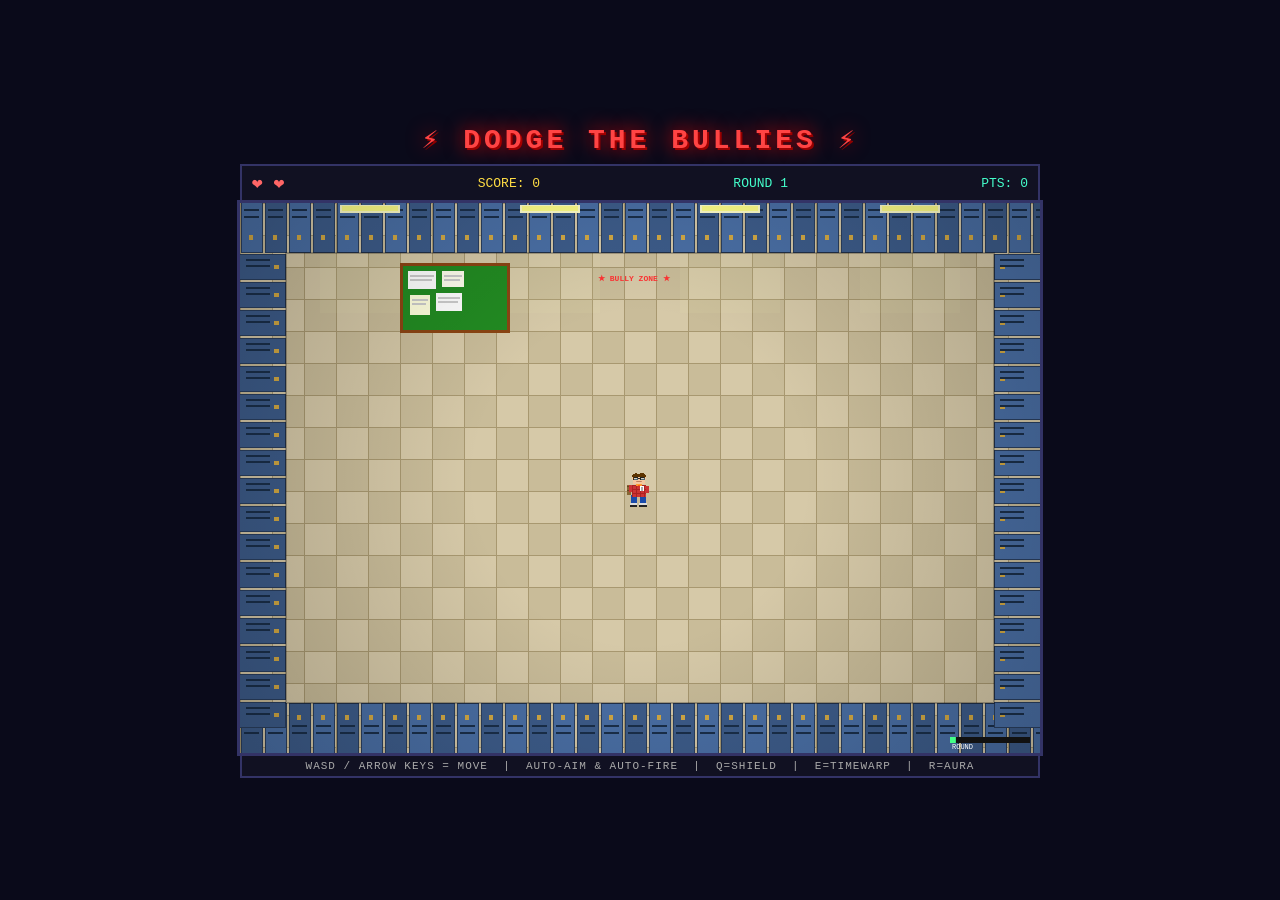
<file: schiva_i_bulli.html>
<!DOCTYPE html>
<html lang="en">
<head>
<meta charset="UTF-8">
<title>Dodge the Bullies</title>
<style>
  * { margin: 0; padding: 0; box-sizing: border-box; }
  body {
    background: #0a0a1a;
    display: flex;
    flex-direction: column;
    align-items: center;
    justify-content: center;
    min-height: 100vh;
    font-family: 'Courier New', monospace;
    overflow: hidden;
  }
  #gameTitle {
    color: #ff4444;
    font-size: 28px;
    font-weight: bold;
    letter-spacing: 4px;
    text-shadow: 0 0 20px #ff0000, 2px 2px 0 #880000;
    margin-bottom: 8px;
    image-rendering: pixelated;
  }
  #uiBar {
    width: 800px;
    display: flex;
    justify-content: space-between;
    align-items: center;
    padding: 6px 10px;
    background: #111122;
    border: 2px solid #333366;
    border-bottom: none;
    color: #fff;
    font-size: 13px;
  }
  #lives { color: #ff6666; font-size: 18px; }
  #scoreDisplay { color: #ffdd44; }
  #roundDisplay { color: #44ffcc; }
  canvas {
    display: block;
    border: 3px solid #333366;
    image-rendering: pixelated;
    cursor: default;
  }
  #bottomBar {
    width: 800px;
    background: #111122;
    border: 2px solid #333366;
    border-top: none;
    color: #aaa;
    font-size: 11px;
    text-align: center;
    padding: 4px;
    letter-spacing: 1px;
  }
  /* Upgrade overlay */
  #upgradeOverlay {
    display: none;
    position: fixed;
    top: 0; left: 0; width: 100%; height: 100%;
    background: rgba(0,0,0,0.88);
    z-index: 100;
    align-items: center;
    justify-content: center;
    flex-direction: column;
  }
  #upgradeOverlay.active { display: flex; }
  #upgradeBox {
    background: #0d0d2a;
    border: 3px solid #4444ff;
    padding: 30px 40px;
    max-width: 640px;
    width: 95%;
    text-align: center;
    box-shadow: 0 0 40px #2222ff88;
  }
  #upgradeTitle {
    color: #ffdd44;
    font-size: 22px;
    font-weight: bold;
    letter-spacing: 3px;
    margin-bottom: 6px;
    text-shadow: 0 0 10px #ffdd44;
  }
  #upgradeSubtitle {
    color: #aaa;
    font-size: 12px;
    margin-bottom: 20px;
    letter-spacing: 1px;
  }
  #upgradePoints {
    color: #44ffcc;
    font-size: 14px;
    margin-bottom: 20px;
  }
  .upgradeGrid {
    display: grid;
    grid-template-columns: 1fr 1fr;
    gap: 12px;
  }
  .upgradeBtn {
    background: #111133;
    border: 2px solid #4444aa;
    color: #fff;
    padding: 14px 10px;
    cursor: pointer;
    font-family: 'Courier New', monospace;
    font-size: 11px;
    transition: all 0.15s;
    text-align: left;
    position: relative;
    overflow: hidden;
  }
  .upgradeBtn:hover:not(:disabled) {
    background: #222255;
    border-color: #6666ff;
    transform: scale(1.03);
    box-shadow: 0 0 15px #4444ff55;
  }
  .upgradeBtn:disabled {
    opacity: 0.35;
    cursor: not-allowed;
  }
  .upgradeBtn .upg-icon { font-size: 22px; display: block; margin-bottom: 5px; }
  .upgradeBtn .upg-name { color: #ffdd44; font-weight: bold; font-size: 13px; display: block; margin-bottom: 3px; }
  .upgradeBtn .upg-desc { color: #aaa; font-size: 10px; line-height: 1.4; display: block; }
  .upgradeBtn .upg-cost { color: #ff9944; font-size: 11px; position: absolute; top: 8px; right: 8px; }
  .upgradeBtn .upg-lvl { color: #44ff88; font-size: 10px; position: absolute; bottom: 6px; right: 8px; }
  #skipBtn {
    margin-top: 18px;
    background: transparent;
    border: 1px solid #555;
    color: #888;
    padding: 8px 24px;
    cursor: pointer;
    font-family: 'Courier New', monospace;
    font-size: 12px;
    letter-spacing: 2px;
  }
  #skipBtn:hover { color: #aaa; border-color: #888; }
</style>
</head>
<body>

<div id="gameTitle">⚡ DODGE THE BULLIES ⚡</div>
<div id="uiBar">
  <div id="lives">❤️ ❤️</div>
  <div id="scoreDisplay">SCORE: 0</div>
  <div id="roundDisplay">ROUND 1</div>
  <div id="pointsDisplay" style="color:#44ffcc">PTS: 0</div>
</div>
<canvas id="gameCanvas" width="800" height="550"></canvas>
<div id="bottomBar">WASD / ARROW KEYS = MOVE &nbsp;|&nbsp; AUTO-AIM &amp; AUTO-FIRE &nbsp;|&nbsp; Q=SHIELD &nbsp;|&nbsp; E=TIMEWARP &nbsp;|&nbsp; R=AURA</div>

<!-- Upgrade Overlay -->
<div id="upgradeOverlay">
  <div id="upgradeBox">
    <div id="upgradeTitle">🎮 UPGRADE TIME!</div>
    <div id="upgradeSubtitle">ROUND COMPLETE — BUY AS MANY UPGRADES AS YOU CAN AFFORD</div>
    <div id="upgradePoints">Available Points: <span id="upgPtsAmt">0</span></div>
    <div class="upgradeGrid" id="upgradeGrid"></div>
    <button id="skipBtn" onclick="closeUpgrade()">▷ SKIP</button>
  </div>
</div>

<script>
const canvas = document.getElementById('gameCanvas');
const ctx = canvas.getContext('2d');
ctx.imageSmoothingEnabled = false;

// ─── STATE ───────────────────────────────────────────────────────────────────
const W = 800, H = 550;
let gameState = 'playing'; // playing | dead | upgrading
let score = 0;
let upgradePoints = 0;
let round = 1;
let lives = 2;
let frameCount = 0;
let lastSpeedIncrease = 0;
let baseEnemySpeed = 0.45;   // slow start
let maxEnemySpeed = 1.8;     // human-average cap
let spawnRate = 200;
let minSpawnRate = 70;
let roundTimer = 0;
let roundDuration = 900;

// Player stats (modified by upgrades)
let player = {
  x: 390, y: 270,
  w: 20, h: 32,
  vx: 0, vy: 0,
  speed: 2.5,
  jumping: false,
  jumpVy: 0,
  baseY: 270,
  invincible: 0,
  flashTimer: 0,
  // upgrades
  bulletSpeed: 5,
  bulletDamage: 1,
  bulletCooldown: 18,
  lastShot: 0,
  multiShot: 1,
  shield: false,
  shieldActive: false,
  shieldCooldown: 0,
  shieldMaxCooldown: 300,
  magnet: false,
  magnetRadius: 0,
  slowField: false,
  slowFieldActive: false,
  slowFieldTimer: 0,
  reflectBullets: false,
  aura: false,
  auraTimer: 0,
  auraCooldown: 0,
  auraMaxCooldown: 600
};

let keys = {};
let bullets = [];        // player bullets
let enemies = [];        // bully enemies
let enemyBullets = [];   // bully words
let particles = [];      // vfx
let deathScreen = false;
let deathTimer = 0;
let scoreTimer = 0;

// Upgrade system
let upgrades = [
  { id:'speed',       name:'SPEED BOOST',      icon:'👟', desc:'Move faster. Stack up to 3x.',            cost:30,  maxLvl:3,  lvl:0,
    apply: ()=>{ player.speed += 0.7; } },
  { id:'rapidfire',   name:'RAPID FIRE',        icon:'🔫', desc:'Shoot faster. Stack up to 4x.',           cost:25,  maxLvl:4,  lvl:0,
    apply: ()=>{ player.bulletCooldown = Math.max(5, player.bulletCooldown - 4); } },
  { id:'multishot',   name:'MULTI SHOT',        icon:'💥', desc:'Fire 3 bullets at once.',                 cost:50,  maxLvl:1,  lvl:0,
    apply: ()=>{ player.multiShot = 3; } },
  { id:'bulletspd',   name:'BULLET SPEED',      icon:'⚡', desc:'Bullets fly faster.',                    cost:20,  maxLvl:3,  lvl:0,
    apply: ()=>{ player.bulletSpeed += 2; } },
  { id:'damage',      name:'POWER SHOT',        icon:'💢', desc:'Each bullet does 2x damage.',            cost:45,  maxLvl:2,  lvl:0,
    apply: ()=>{ player.bulletDamage += 1; } },
  { id:'shield',      name:'PIXEL SHIELD',      icon:'🛡️', desc:'Press Q to activate a shield (300f cd).', cost:60, maxLvl:1,  lvl:0,
    apply: ()=>{ player.shield = true; } },
  { id:'magnet',      name:'POINT MAGNET',      icon:'🧲', desc:'Attract score pickups automatically.',   cost:35,  maxLvl:1,  lvl:0,
    apply: ()=>{ player.magnet = true; player.magnetRadius = 80; } },
  { id:'slowfield',   name:'TIME WARP',         icon:'🌀', desc:'Press E to slow all enemies for 5s.',    cost:70,  maxLvl:1,  lvl:0,
    apply: ()=>{ player.slowField = true; } },
  { id:'reflect',     name:'WORD REFLECT',      icon:'🪞', desc:'Your shield reflects enemy words.',      cost:80,  maxLvl:1,  lvl:0,
    apply: ()=>{ player.reflectBullets = true; } },
  { id:'aura',        name:'NERD AURA',         icon:'✨', desc:'Press R for a screen-clearing pulse.',   cost:90,  maxLvl:1,  lvl:0,
    apply: ()=>{ player.aura = true; } },
  { id:'extralife',   name:'EXTRA LIFE',        icon:'❤️', desc:'Gain an extra life (max 3).',            cost:100, maxLvl:2,  lvl:0,
    apply: ()=>{ if(lives < 3) lives++; updateUI(); } },
  { id:'bigbullet',   name:'MEGA ERASER',       icon:'📏', desc:'Bullets are bigger & pierce enemies.',   cost:55,  maxLvl:1,  lvl:0,
    apply: ()=>{ player.bulletDamage += 2; player.piercing = true; } },
];

// ─── PIXEL ART DRAWERS ───────────────────────────────────────────────────────

// School corridor background (pixel art style)
function drawBackground() {
  // ── Floor tiles (checkerboard) covering the whole arena ──
  for(let y = 0; y < H; y += 32) {
    for(let x = 0; x < W; x += 32) {
      const even = ((x/32 + y/32) % 2 === 0);
      ctx.fillStyle = even ? '#d6c9a8' : '#c9bc99';
      ctx.fillRect(x, y, 32, 32);
    }
  }
  // Grout lines
  ctx.fillStyle = '#a89870';
  for(let x = 0; x < W; x += 32) ctx.fillRect(x, 0, 1, H);
  for(let y = 0; y < H; y += 32) ctx.fillRect(0, y, W, 1);

  // ── Top wall band with lockers ──
  const lockerH = 50, lockerW = 24;
  // Top lockers
  for(let x = 0; x < W; x += lockerW) {
    ctx.fillStyle = x%(lockerW*2)===0 ? '#4a6fa5' : '#3d5c8a';
    ctx.fillRect(x+1, 0, lockerW-2, lockerH);
    ctx.fillStyle = '#2a3f5f';
    ctx.fillRect(x+1, 0, 1, lockerH); ctx.fillRect(x+lockerW-2, 0, 1, lockerH);
    ctx.fillRect(x+1, lockerH-1, lockerW-2, 1);
    ctx.fillStyle = '#d4aa44'; ctx.fillRect(x+9, lockerH-18, 4, 5);
    ctx.fillStyle = '#1a2f4a';
    for(let s=0;s<2;s++) ctx.fillRect(x+4, 6+s*7, lockerW-9, 2);
  }
  // Bottom lockers
  for(let x = 0; x < W; x += lockerW) {
    ctx.fillStyle = x%(lockerW*2)===0 ? '#3d5c8a' : '#4a6fa5';
    ctx.fillRect(x+1, H-lockerH, lockerW-2, lockerH);
    ctx.fillStyle = '#2a3f5f';
    ctx.fillRect(x+1, H-lockerH, 1, lockerH); ctx.fillRect(x+lockerW-2, H-lockerH, 1, lockerH);
    ctx.fillRect(x+1, H-lockerH, lockerW-2, 1);
    ctx.fillStyle = '#d4aa44'; ctx.fillRect(x+9, H-lockerH+12, 4, 5);
    ctx.fillStyle = '#1a2f4a';
    for(let s=0;s<2;s++) ctx.fillRect(x+4, H-lockerH+22+s*7, lockerW-9, 2);
  }
  // Left lockers (tall, vertical)
  const lLockerH = 28;
  for(let y = lockerH; y < H-lockerH; y += lLockerH) {
    ctx.fillStyle = y%(lLockerH*2)===0 ? '#4a6fa5' : '#3d5c8a';
    ctx.fillRect(0, y+1, 46, lLockerH-2);
    ctx.fillStyle = '#2a3f5f';
    ctx.fillRect(0, y+1, 46, 1); ctx.fillRect(0, y+lLockerH-2, 46, 1);
    ctx.fillRect(45, y+1, 1, lLockerH-2);
    ctx.fillStyle = '#d4aa44'; ctx.fillRect(34, y+lLockerH/2-2, 5, 4);
    ctx.fillStyle = '#1a2f4a';
    ctx.fillRect(6, y+6, 24, 2); ctx.fillRect(6, y+12, 24, 2);
  }
  // Right lockers
  for(let y = lockerH; y < H-lockerH; y += lLockerH) {
    ctx.fillStyle = y%(lLockerH*2)===0 ? '#3d5c8a' : '#4a6fa5';
    ctx.fillRect(W-46, y+1, 46, lLockerH-2);
    ctx.fillStyle = '#2a3f5f';
    ctx.fillRect(W-46, y+1, 46, 1); ctx.fillRect(W-46, y+lLockerH-2, 46, 1);
    ctx.fillRect(W-46, y+1, 1, lLockerH-2);
    ctx.fillStyle = '#d4aa44'; ctx.fillRect(W-40, y+lLockerH/2-2, 5, 4);
    ctx.fillStyle = '#1a2f4a';
    ctx.fillRect(W-40, y+6, 24, 2); ctx.fillRect(W-40, y+12, 24, 2);
  }

  // ── Ceiling lights along top ──
  for(let x = 100; x < W-60; x += 180) {
    ctx.fillStyle = '#ffffcc';
    ctx.fillRect(x, 2, 60, 8);
    ctx.fillStyle = '#ffff88';
    ctx.fillRect(x+2, 3, 56, 5);
    ctx.fillStyle = 'rgba(255,255,180,0.06)';
    ctx.fillRect(x-20, lockerH, 100, 60);
  }

  // ── Bulletin board center-left ──
  ctx.fillStyle = '#8B4513';
  ctx.fillRect(160, lockerH+10, 110, 70);
  ctx.fillStyle = '#228B22';
  ctx.fillRect(163, lockerH+13, 104, 64);
  const papers = [[168,lockerH+18,28,18,'#fff'],[202,lockerH+18,22,16,'#ffe'],[170,lockerH+42,20,20,'#ffd'],[196,lockerH+40,26,18,'#fff']];
  papers.forEach(([px,py,pw,ph,col])=>{
    ctx.fillStyle=col; ctx.fillRect(px,py,pw,ph);
    ctx.fillStyle='#ccc'; ctx.fillRect(px+2,py+4,pw-4,2); ctx.fillRect(px+2,py+8,pw-6,2);
  });

  // ── Graffiti sign ──
  ctx.fillStyle = '#ff3333';
  ctx.font = 'bold 8px Courier New';
  ctx.fillText('★ BULLY ZONE ★', W/2-42, lockerH+28);

  // ── Play area border highlight (where walls meet floor) ──
  ctx.strokeStyle = 'rgba(0,0,0,0.25)';
  ctx.lineWidth = 2;
  ctx.strokeRect(46, lockerH, W-92, H-lockerH*2);

  // ── Slight vignette at edges ──
  const grad = ctx.createRadialGradient(W/2,H/2,Math.min(W,H)*0.3, W/2,H/2,Math.max(W,H)*0.75);
  grad.addColorStop(0, 'rgba(0,0,0,0)');
  grad.addColorStop(1, 'rgba(0,0,0,0.28)');
  ctx.fillStyle = grad;
  ctx.fillRect(0, 0, W, H);
}

// Draw Dexter (nerd protagonist) — pixel art style
function drawDexter(x, y, invincible, flip) {
  if(invincible > 0 && Math.floor(invincible/4)%2 === 0) return; // flash effect

  const px = Math.floor(x), py = Math.floor(y);
  ctx.save();
  if(flip) { ctx.translate(px + 10, py); ctx.scale(-1,1); ctx.translate(-10, 0); }
  else { ctx.translate(px, py); }

  // Legs
  ctx.fillStyle = '#1a4baa'; // blue jeans
  ctx.fillRect(1, 22, 6, 10); // left leg
  ctx.fillRect(10, 22, 6, 10); // right leg
  ctx.fillStyle = '#ddd'; // sneakers
  ctx.fillRect(0, 30, 7, 4);
  ctx.fillRect(9, 30, 8, 4);
  ctx.fillStyle = '#222';
  ctx.fillRect(0, 32, 7, 2); ctx.fillRect(9, 32, 8, 2);

  // Body — plaid shirt
  ctx.fillStyle = '#cc3333'; // red plaid
  ctx.fillRect(2, 12, 14, 12);
  ctx.fillStyle = '#aa2222';
  for(let ly=12;ly<24;ly+=4) ctx.fillRect(2, ly, 14, 1);
  for(let lx=2;lx<16;lx+=4) ctx.fillRect(lx, 12, 1, 12);
  // Pocket protector
  ctx.fillStyle = '#fff'; ctx.fillRect(10, 13, 4, 5);
  ctx.fillStyle = '#aaa'; ctx.fillRect(11,14,1,4); ctx.fillRect(12,14,1,4);

  // Backpack
  ctx.fillStyle = '#886633';
  ctx.fillRect(-3, 12, 4, 10);
  ctx.fillStyle = '#664422';
  ctx.fillRect(-3,13,4,1); ctx.fillRect(-3,17,4,1);

  // Neck
  ctx.fillStyle = '#f5c8a0';
  ctx.fillRect(7, 9, 4, 4);

  // Head
  ctx.fillStyle = '#f5c8a0';
  ctx.fillRect(3, 1, 12, 10);

  // Glasses (nerdy big ones)
  ctx.fillStyle = '#222';
  ctx.fillRect(3,4,5,1); ctx.fillRect(10,4,5,1); // top frames
  ctx.fillRect(3,4,1,3); ctx.fillRect(7,4,1,3);  // left lens sides
  ctx.fillRect(10,4,1,3); ctx.fillRect(14,4,1,3); // right lens sides
  ctx.fillRect(3,6,5,1); ctx.fillRect(10,6,5,1); // bottom
  ctx.fillRect(8,5,2,1); // nose bridge
  // Lens tint
  ctx.fillStyle = 'rgba(150,220,255,0.35)';
  ctx.fillRect(4,5,4,2); ctx.fillRect(11,5,4,2);

  // Hair (messy brown)
  ctx.fillStyle = '#5c3300';
  ctx.fillRect(3,1,12,3);
  ctx.fillRect(2,2,2,4);
  ctx.fillRect(14,2,2,3);
  ctx.fillRect(5,0,2,2); ctx.fillRect(10,0,4,2);

  // Ears
  ctx.fillStyle = '#f5c8a0';
  ctx.fillRect(2,4,1,3); ctx.fillRect(15,4,1,3);

  // Mouth (nervous smile)
  ctx.fillStyle = '#c08060';
  ctx.fillRect(6,8,6,1);
  ctx.fillStyle = '#d09070';
  ctx.fillRect(6,8,1,1); ctx.fillRect(11,8,1,1);

  // Bow tie
  ctx.fillStyle = '#ff9933';
  ctx.fillRect(6,11,3,2); ctx.fillRect(9,11,3,2);
  ctx.fillStyle = '#ff6600';
  ctx.fillRect(8,12,2,1);

  // Arms
  const wave = Math.sin(frameCount * 0.15) * 2;
  ctx.fillStyle = '#cc3333';
  ctx.fillRect(16, 13, 3, 7); // right arm
  ctx.fillRect(-1, 13+wave, 3, 7); // left arm animated

  ctx.restore();
}

// Bullet (eraser / paper ball)
function drawBullet(b) {
  ctx.save();
  ctx.translate(Math.floor(b.x), Math.floor(b.y));
  if(b.big) {
    ctx.fillStyle = '#ff6644';
    ctx.fillRect(-4,-3,8,6);
    ctx.fillStyle = '#ff4422';
    ctx.fillRect(-3,-2,6,4);
    ctx.fillStyle = '#ffaa88';
    ctx.fillRect(-2,-1,2,2);
  } else {
    ctx.fillStyle = '#ffcc44';
    ctx.fillRect(-2,-2,4,4);
    ctx.fillStyle = '#ffee88';
    ctx.fillRect(-1,-1,2,2);
  }
  ctx.restore();
}

// Bully enemy pixel art
function drawBully(e) {
  const px = Math.floor(e.x), py = Math.floor(e.y);
  const type = e.type; // 0,1,2 different bully designs

  ctx.save();
  ctx.translate(px, py);

  const bounce = Math.sin(frameCount * 0.1 + e.phase) * 1.5;

  if(type === 0) {
    // Big bully - classic jock
    // Legs
    ctx.fillStyle = '#3a3a5a';
    ctx.fillRect(2, 22+bounce, 7, 10);
    ctx.fillRect(11, 22+bounce, 7, 10);
    ctx.fillStyle = '#222';
    ctx.fillRect(1, 30+bounce, 9, 4);
    ctx.fillRect(10, 30+bounce, 9, 4);
    // Body - letterman jacket
    ctx.fillStyle = '#8B0000';
    ctx.fillRect(1, 11+bounce, 18, 12);
    ctx.fillStyle = '#ffffff';
    ctx.fillRect(1, 11+bounce, 4, 12); // stripe
    ctx.fillStyle = '#ffdd00';
    ctx.fillRect(6, 14+bounce, 8, 5); // letter "B"
    ctx.fillStyle = '#8B0000';
    ctx.fillRect(8, 14+bounce, 2, 5);
    // Arms
    ctx.fillStyle = '#8B0000';
    ctx.fillRect(-3, 12+bounce, 4, 9);
    ctx.fillRect(19, 12+bounce, 4, 9);
    // Fists
    ctx.fillStyle = '#f5c090';
    ctx.fillRect(-4, 20+bounce, 5, 4);
    ctx.fillRect(19, 20+bounce, 5, 4);
    // Neck
    ctx.fillStyle = '#e5b070';
    ctx.fillRect(7, 8+bounce, 6, 4);
    // Head
    ctx.fillStyle = '#e5b070';
    ctx.fillRect(2, -1+bounce, 16, 12);
    // Hair - buzzcut
    ctx.fillStyle = '#2a1500';
    ctx.fillRect(2, -1+bounce, 16, 3);
    // Eyes (mean)
    ctx.fillStyle = '#fff';
    ctx.fillRect(4, 3+bounce, 4, 3); ctx.fillRect(12, 3+bounce, 4, 3);
    ctx.fillStyle = '#000';
    ctx.fillRect(5, 4+bounce, 2, 2); ctx.fillRect(13, 4+bounce, 2, 2);
    // Eyebrows (angled mean)
    ctx.fillStyle = '#1a0a00';
    ctx.fillRect(4, 2+bounce, 4, 1); ctx.fillRect(12, 2+bounce, 4, 1);
    ctx.fillRect(7, 1+bounce, 1, 1); ctx.fillRect(12, 1+bounce, 1, 1);
    // Mouth smirk
    ctx.fillStyle = '#b08060';
    ctx.fillRect(6, 8+bounce, 8, 1);
    ctx.fillRect(13, 7+bounce, 1, 2);
  } else if(type === 1) {
    // Mean girl bully
    // Skirt
    ctx.fillStyle = '#880088';
    ctx.fillRect(1, 18+bounce, 16, 10);
    // Legs
    ctx.fillStyle = '#f5c8a0';
    ctx.fillRect(3, 27+bounce, 5, 7);
    ctx.fillRect(10, 27+bounce, 5, 7);
    ctx.fillStyle = '#cc55cc';
    ctx.fillRect(2, 32+bounce, 6, 4);
    ctx.fillRect(10, 32+bounce, 6, 4);
    // Top
    ctx.fillStyle = '#ff55cc';
    ctx.fillRect(2, 10+bounce, 14, 9);
    // Arms
    ctx.fillStyle = '#f5c8a0';
    ctx.fillRect(-2, 11+bounce, 4, 9);
    ctx.fillRect(16, 11+bounce, 4, 9);
    // Phone in hand
    ctx.fillStyle = '#333';
    ctx.fillRect(16, 18+bounce, 4, 6);
    ctx.fillStyle = '#44aaff';
    ctx.fillRect(17, 19+bounce, 2, 4);
    // Neck
    ctx.fillStyle = '#f5c8a0';
    ctx.fillRect(7, 7+bounce, 4, 4);
    // Head
    ctx.fillStyle = '#f5c8a0';
    ctx.fillRect(3, -2+bounce, 12, 11);
    // Ponytail
    ctx.fillStyle = '#ffcc00';
    ctx.fillRect(13, -2+bounce, 3, 14);
    ctx.fillRect(14, 11+bounce, 2, 4);
    ctx.fillStyle = '#ffaa00';
    ctx.fillRect(3, -3+bounce, 12, 3);
    // Eyes (catty)
    ctx.fillStyle = '#fff';
    ctx.fillRect(5, 1+bounce, 3, 3); ctx.fillRect(10, 1+bounce, 3, 3);
    ctx.fillStyle = '#330033';
    ctx.fillRect(6, 2+bounce, 1, 2); ctx.fillRect(11, 2+bounce, 1, 2);
    ctx.fillStyle = '#ff00ff';
    ctx.fillRect(5, 1+bounce, 4, 1); ctx.fillRect(10, 1+bounce, 4, 1);
    // Mouth
    ctx.fillStyle = '#ff3366';
    ctx.fillRect(6, 6+bounce, 6, 2);
    ctx.fillStyle = '#ff6699';
    ctx.fillRect(7, 6+bounce, 2, 1);
  } else {
    // Punk bully with mohawk
    // Pants
    ctx.fillStyle = '#1a1a1a';
    ctx.fillRect(2, 20+bounce, 6, 12);
    ctx.fillRect(10, 20+bounce, 6, 12);
    // Chain
    ctx.fillStyle = '#aaa';
    ctx.fillRect(4, 22+bounce, 10, 1);
    ctx.fillRect(4, 25+bounce, 10, 1);
    // Boots
    ctx.fillStyle = '#111';
    ctx.fillRect(1, 30+bounce, 8, 5);
    ctx.fillRect(9, 30+bounce, 8, 5);
    ctx.fillStyle = '#333';
    ctx.fillRect(1, 34+bounce, 8, 1); ctx.fillRect(9, 34+bounce, 8, 1);
    // Jacket
    ctx.fillStyle = '#111';
    ctx.fillRect(1, 10+bounce, 16, 11);
    ctx.fillStyle = '#ff2222';
    ctx.fillRect(3, 12+bounce, 5, 2);
    ctx.fillRect(3, 16+bounce, 5, 2);
    ctx.fillRect(10, 12+bounce, 5, 2);
    // Spikes on jacket
    ctx.fillStyle = '#aaa';
    for(let s=0;s<4;s++) ctx.fillRect(3+s*4, 10+bounce, 2, 2);
    // Arms
    ctx.fillStyle = '#111';
    ctx.fillRect(-2, 11+bounce, 4, 8);
    ctx.fillRect(16, 11+bounce, 4, 8);
    // Hands
    ctx.fillStyle = '#e5a070';
    ctx.fillRect(-3, 18+bounce, 5, 4);
    ctx.fillRect(16, 18+bounce, 5, 4);
    // Neck
    ctx.fillStyle = '#e5a070';
    ctx.fillRect(7, 7+bounce, 4, 4);
    // Head
    ctx.fillStyle = '#e5a070';
    ctx.fillRect(3, -1+bounce, 12, 9);
    // Mohawk
    const moColors = ['#ff0000','#ff7700','#ffff00','#00ff00','#0000ff'];
    for(let m=0;m<5;m++) {
      ctx.fillStyle = moColors[m];
      ctx.fillRect(5+m*2, -5+bounce - m%2, 2, 6+m%2);
    }
    // Eyes
    ctx.fillStyle = '#fff';
    ctx.fillRect(4, 2+bounce, 3, 3); ctx.fillRect(11, 2+bounce, 3, 3);
    ctx.fillStyle = '#ff0000';
    ctx.fillRect(5, 3+bounce, 1, 1); ctx.fillRect(12, 3+bounce, 1, 1);
    // Dark circles
    ctx.fillStyle = 'rgba(0,0,0,0.5)';
    ctx.fillRect(4, 2+bounce, 3, 3); ctx.fillStyle='#ff0000';
    ctx.fillRect(5, 3+bounce, 1, 1); ctx.fillRect(12, 3+bounce, 1, 1);
    // Mouth snarl
    ctx.fillStyle = '#b07050';
    ctx.fillRect(5, 6+bounce, 8, 1);
    ctx.fillRect(5, 5+bounce, 2, 2);
    ctx.fillRect(11, 5+bounce, 2, 2);
    // Nose ring
    ctx.fillStyle = '#aaa';
    ctx.fillRect(8, 4+bounce, 2, 1);
  }

  // Health bar above bully
  if(e.hp < e.maxHp) {
    const bw = 20, bh = 3;
    const bx = e.w/2 - bw/2;
    ctx.fillStyle = '#500';
    ctx.fillRect(bx, -8+bounce, bw, bh);
    ctx.fillStyle = '#0f0';
    ctx.fillRect(bx, -8+bounce, bw * (e.hp/e.maxHp), bh);
  }

  ctx.restore();
}

// Enemy word bullets (pixel art text style)
function drawWordBullet(eb) {
  ctx.save();
  ctx.translate(Math.floor(eb.x), Math.floor(eb.y));
  // Outline
  ctx.fillStyle = eb.reflected ? '#00ff88' : '#ff2222';
  ctx.font = `bold 9px "Courier New"`;
  ctx.fillText(eb.word, -eb.word.length*3, 0);
  // Shadow effect
  ctx.fillStyle = eb.reflected ? '#004422' : '#440000';
  ctx.fillText(eb.word, -eb.word.length*3+1, 1);
  // Main text
  ctx.fillStyle = eb.reflected ? '#88ffcc' : '#ff8888';
  ctx.fillText(eb.word, -eb.word.length*3-1, -1);
  ctx.restore();
}

// Particle effects
function drawParticles() {
  particles.forEach(p => {
    ctx.save();
    ctx.globalAlpha = p.life / p.maxLife;
    ctx.fillStyle = p.color;
    ctx.fillRect(Math.floor(p.x)-p.size/2, Math.floor(p.y)-p.size/2, p.size, p.size);
    ctx.restore();
  });
}

function spawnParticles(x, y, color, count=8, speed=2) {
  for(let i=0;i<count;i++) {
    const angle = Math.random() * Math.PI * 2;
    const spd = (Math.random()+0.5) * speed;
    particles.push({
      x, y,
      vx: Math.cos(angle)*spd,
      vy: Math.sin(angle)*spd,
      color, size: 2+Math.random()*3,
      life: 30+Math.random()*20,
      maxLife: 50
    });
  }
}

// Shield visual
function drawShield() {
  if(!player.shieldActive) return;
  ctx.save();
  ctx.strokeStyle = '#44aaff';
  ctx.lineWidth = 2;
  ctx.globalAlpha = 0.6 + Math.sin(frameCount*0.2)*0.2;
  ctx.strokeRect(player.x - 5, player.y - 2, player.w + 10, player.h + 4);
  ctx.globalAlpha = 0.12;
  ctx.fillStyle = '#44aaff';
  ctx.fillRect(player.x - 5, player.y - 2, player.w + 10, player.h + 4);
  ctx.restore();
}

// Slow field visual
function drawSlowField() {
  if(!player.slowField || player.slowFieldTimer <= 0) return;
  ctx.save();
  ctx.strokeStyle = '#aa44ff';
  ctx.lineWidth = 1;
  ctx.globalAlpha = 0.3 + Math.sin(frameCount*0.1)*0.1;
  const r = 120;
  ctx.beginPath();
  ctx.arc(player.x + player.w/2, player.y + player.h/2, r, 0, Math.PI*2);
  ctx.stroke();
  ctx.globalAlpha = 0.04;
  ctx.fillStyle = '#aa44ff';
  ctx.beginPath();
  ctx.arc(player.x + player.w/2, player.y + player.h/2, r, 0, Math.PI*2);
  ctx.fill();
  ctx.restore();
}

// ─── GAME LOGIC ──────────────────────────────────────────────────────────────
const badWords = [
  'NERD!','LOSER!','FAI SCHIFO','BRUTTO!','SFIGATO!',
  'GET LOST!','4 EYES!','DWEEB!','WEIRDO!','WIMP!',
  'FREAK!','HA!HA!','UGLY!','CRINGE!','BOO!','GO HOME!'
];

function spawnEnemy() {
  const type = Math.floor(Math.random()*3);
  const w = 20, h = 38;
  // Pick a random side: 0=top, 1=bottom, 2=left, 3=right
  const side = Math.floor(Math.random()*4);
  let ex, ey, dirX, dirY;
  if(side === 0) {       // top
    ex = Math.random() * (W - w); ey = -h;
    dirX = 0; dirY = 1;
  } else if(side === 1) { // bottom
    ex = Math.random() * (W - w); ey = H + h;
    dirX = 0; dirY = -1;
  } else if(side === 2) { // left
    ex = -w; ey = Math.random() * (H - h);
    dirX = 1; dirY = 0;
  } else {               // right
    ex = W + w; ey = Math.random() * (H - h);
    dirX = -1; dirY = 0;
  }
  enemies.push({
    x: ex, y: ey,
    w, h,
    type, side,
    phase: Math.random() * Math.PI * 2,
    hp: 2 + round,
    maxHp: 2 + round,
    speed: baseEnemySpeed + Math.random()*0.2,
    shootTimer: 80 + Math.floor(Math.random()*80),
    shootCooldown: 110 + Math.floor(Math.random()*70),
    dead: false,
    wobble: Math.random() * 0.4 - 0.2,
    initDirX: dirX, initDirY: dirY
  });
}

function shootEnemy(e) {
  const word = badWords[Math.floor(Math.random()*badWords.length)];
  // Aim toward player
  const dx = (player.x + player.w/2) - (e.x + e.w/2);
  const dy = (player.y + player.h/2) - (e.y + e.h/2);
  const dist = Math.sqrt(dx*dx+dy*dy) || 1;
  const wSpeed = 1.2 + Math.random()*0.5;
  enemyBullets.push({
    x: e.x + e.w/2,
    y: e.y + e.h/2,
    vx: (dx/dist) * wSpeed + (Math.random()-0.5)*0.5,
    vy: (dy/dist) * wSpeed + (Math.random()-0.5)*0.5,
    word,
    w: word.length * 5,
    h: 10,
    reflected: false
  });
}

function autoShoot() {
  if(frameCount - player.lastShot < player.bulletCooldown) return;
  if(enemies.length === 0) return;

  // Find nearest enemy
  const pcx = player.x + player.w/2, pcy = player.y + player.h/2;
  let nearest = null, nearestDist = Infinity;
  enemies.forEach(e => {
    const ex = e.x + e.w/2, ey = e.y + e.h/2;
    const d = Math.sqrt((ex-pcx)**2 + (ey-pcy)**2);
    if(d < nearestDist) { nearestDist = d; nearest = e; }
  });
  if(!nearest) return;

  player.lastShot = frameCount;
  const dx = (nearest.x + nearest.w/2) - pcx;
  const dy = (nearest.y + nearest.h/2) - pcy;
  const dist = Math.sqrt(dx*dx+dy*dy) || 1;
  const nx = dx/dist, ny = dy/dist;

  const angles = player.multiShot === 3 ? [-0.25, 0, 0.25] : [0];
  angles.forEach(a => {
    const cos = Math.cos(a), sin = Math.sin(a);
    bullets.push({
      x: pcx, y: pcy,
      vx: (nx*cos - ny*sin) * player.bulletSpeed,
      vy: (nx*sin + ny*cos) * player.bulletSpeed,
      damage: player.bulletDamage,
      big: player.piercing || false,
      piercing: player.piercing || false,
      w: player.piercing ? 8 : 4,
      h: player.piercing ? 6 : 4
    });
  });
  spawnParticles(pcx, pcy, '#ffcc44', 3, 2);
}

function auraBlast() {
  if(!player.aura || player.auraCooldown > 0) return;
  player.auraCooldown = player.auraMaxCooldown;
  // Flash
  spawnParticles(player.x+player.w/2, player.y+player.h/2, '#ffff88', 30, 5);
  // Kill all on screen
  enemies.forEach(e => {
    e.hp = 0;
    spawnParticles(e.x+e.w/2, e.y+e.h/2, '#ff4444', 12, 3);
    gainPoints(e);
  });
  enemies = enemies.filter(e=>e.hp>0);
  enemyBullets = [];
}

function gainPoints(e) {
  const pts = 10 + round * 2;
  score += pts;
  upgradePoints += pts;
  updateUI();
  spawnParticles(e.x+e.w/2, e.y+e.h/2, '#ffdd44', 6, 2);
}

function checkCollisions() {
  const px = player.x, py = player.y, pw = player.w, ph = player.h;

  // Player bullets vs enemies
  bullets.forEach(b => {
    if(b.dead) return;
    enemies.forEach(e => {
      if(e.dead) return;
      if(b.x > e.x && b.x < e.x+e.w && b.y > e.y && b.y < e.y+e.h) {
        e.hp -= b.damage;
        spawnParticles(b.x, b.y, '#ff8844', 5, 2);
        if(!b.piercing) b.dead = true;
        if(e.hp <= 0) {
          e.dead = true;
          gainPoints(e);
          spawnParticles(e.x+e.w/2, e.y+e.h/2, '#ff3333', 12, 3);
        }
      }
    });
  });

  // Enemy words vs player
  if(player.invincible > 0) return;
  enemyBullets.forEach(eb => {
    if(eb.dead) return;
    // Simple AABB
    const ebl = eb.x - eb.w/2, ebr = eb.x + eb.w/2;
    const ebt = eb.y - eb.h/2, ebb = eb.y + eb.h/2;
    if(ebl < px+pw && ebr > px && ebt < py+ph && ebb > py) {
      if(player.shieldActive) {
        // Block / reflect
        eb.dead = true;
        if(player.reflectBullets) {
          eb.dead = false;
          eb.reflected = true;
          eb.vy = -Math.abs(eb.vy) - 1;
          eb.vx *= -1;
        }
        spawnParticles(eb.x, eb.y, '#44aaff', 8, 2);
        return;
      }
      eb.dead = true;
      hitPlayer();
    }
  });

  // Reflected words vs enemies
  enemyBullets.filter(eb=>eb.reflected).forEach(eb => {
    enemies.forEach(e => {
      if(e.dead) return;
      if(eb.x > e.x && eb.x < e.x+e.w && eb.y > e.y && eb.y < e.y+e.h) {
        e.hp -= 2;
        eb.dead = true;
        spawnParticles(eb.x, eb.y, '#00ff88', 6, 2);
        if(e.hp <= 0) { e.dead=true; gainPoints(e); spawnParticles(e.x+e.w/2,e.y+e.h/2,'#ff3333',10,3); }
      }
    });
  });
}

function hitPlayer() {
  lives--;
  player.invincible = 120;
  player.jumpVy = -6;
  player.jumping = true;
  spawnParticles(player.x+player.w/2, player.y+player.h/2, '#ff0000', 15, 3);
  updateUI();
  if(lives <= 0) {
    gameState = 'dead';
    deathScreen = true;
    deathTimer = 180;
  }
}

document.addEventListener('keydown', e => {
  keys[e.key.toLowerCase()] = true;
  if(e.key.toLowerCase() === 'q' && player.shield && player.shieldCooldown <= 0) {
    player.shieldActive = true;
    setTimeout(()=>{ player.shieldActive=false; player.shieldCooldown=player.shieldMaxCooldown; }, 2000);
  }
  if(e.key.toLowerCase() === 'e' && player.slowField && player.slowFieldTimer <= 0) {
    player.slowFieldTimer = 300;
  }
  if(e.key.toLowerCase() === 'r' && player.aura && player.auraCooldown <= 0) {
    auraBlast();
  }
  e.preventDefault();
});
document.addEventListener('keyup', e => { keys[e.key.toLowerCase()] = false; });

function updateUI() {
  const heartsArr = [];
  for(let i=0;i<lives;i++) heartsArr.push('❤️');
  for(let i=lives;i<2+upgrades.find(u=>u.id==='extralife').lvl;i++) heartsArr.push('🖤');
  document.getElementById('lives').textContent = heartsArr.join(' ');
  document.getElementById('scoreDisplay').textContent = 'SCORE: '+score;
  document.getElementById('roundDisplay').textContent = 'ROUND '+round;
  document.getElementById('pointsDisplay').textContent = 'PTS: '+upgradePoints;
}

// ─── UPGRADE SYSTEM ──────────────────────────────────────────────────────────
function renderUpgradeGrid() {
  document.getElementById('upgPtsAmt').textContent = upgradePoints;
  const grid = document.getElementById('upgradeGrid');
  grid.innerHTML = '';
  upgrades.forEach(u => {
    const btn = document.createElement('button');
    btn.className = 'upgradeBtn';
    const canAfford = upgradePoints >= u.cost;
    const maxed = u.lvl >= u.maxLvl;
    btn.disabled = !canAfford || maxed;
    btn.innerHTML = `
      <span class="upg-cost">${maxed ? 'MAXED':'⭐'+u.cost}</span>
      <span class="upg-icon">${u.icon}</span>
      <span class="upg-name">${u.name}</span>
      <span class="upg-desc">${u.desc}</span>
      <span class="upg-lvl">${maxed?'★ MAX':'LV '+(u.lvl)+'→'+(u.lvl+1)}</span>`;
    if(!maxed && canAfford) {
      btn.onclick = () => {
        upgradePoints -= u.cost;
        u.lvl++;
        u.cost = Math.floor(u.cost * 1.6);
        u.apply();
        updateUI();
        // Refresh the upgrade menu instead of closing it
        renderUpgradeGrid();
      };
    }
    grid.appendChild(btn);
  });
}

function showUpgrade() {
  gameState = 'upgrading';
  renderUpgradeGrid();
  document.getElementById('upgradeOverlay').classList.add('active');
}

function closeUpgrade() {
  document.getElementById('upgradeOverlay').classList.remove('active');
  gameState = 'playing';
  roundTimer = 0;
}

// ─── MAIN LOOP ────────────────────────────────────────────────────────────────
function update() {
  if(gameState === 'upgrading') return;
  if(gameState === 'dead') {
    deathTimer--;
    if(deathTimer <= 0 && keys[' '] || deathTimer <= 0 && keys['enter']) restartGame();
    return;
  }

  frameCount++;
  roundTimer++;

  // Speed scaling every 15 sec — gentle ramp, capped at maxEnemySpeed
  if(frameCount - lastSpeedIncrease >= 900) {
    lastSpeedIncrease = frameCount;
    baseEnemySpeed = Math.min(maxEnemySpeed, baseEnemySpeed + 0.08);
    spawnRate = Math.max(minSpawnRate, spawnRate - 8);
  }

  // Score tick (every 15 sec)
  scoreTimer++;
  if(scoreTimer >= 900) {
    scoreTimer = 0;
    score += 10;
    upgradePoints += 10;
    updateUI();
  }

  // Round progression
  if(roundTimer >= roundDuration) {
    round++;
    roundTimer = 0;
    score += round * 15;
    upgradePoints += round * 15;
    updateUI();
    // Every 5 rounds, show upgrade + small speed bump
    if(round % 5 === 0) {
      baseEnemySpeed = Math.min(maxEnemySpeed, baseEnemySpeed + 0.12);
      showUpgrade();
      return;
    }
  }

  // Player movement — free across the full arena
  let mx = 0, my = 0;
  if(keys['a']||keys['arrowleft']) mx -= player.speed;
  if(keys['d']||keys['arrowright']) mx += player.speed;
  if(keys['w']||keys['arrowup']) my -= player.speed;
  if(keys['s']||keys['arrowdown']) my += player.speed;

  player.x = Math.max(0, Math.min(W - player.w, player.x + mx));
  player.y = Math.max(0, Math.min(H - player.h, player.y + my));

  // Jump on hit (cosmetic only now — no floor constraint)
  if(player.jumping) {
    player.jumpVy += 0.35;
    player.y += player.jumpVy;
    if(player.jumpVy > 0) { player.jumping = false; player.jumpVy = 0; }
  }
  player.baseY = player.y;
  if(player.invincible > 0) player.invincible--;

  // Shield cooldown
  if(player.shieldCooldown > 0) player.shieldCooldown--;
  // Aura cooldown
  if(player.auraCooldown > 0) player.auraCooldown--;
  // Slow field
  if(player.slowFieldTimer > 0) player.slowFieldTimer--;

  // Spawn enemies
  if(frameCount % spawnRate === 0) spawnEnemy();

  // Auto-attack nearest enemy
  autoShoot();

  // Update enemies — walk toward player, with slight wobble perpendicular to direction
  const slowMult = (player.slowFieldTimer > 0) ? 0.35 : 1;
  const pcx = player.x + player.w/2, pcy = player.y + player.h/2;
  enemies.forEach(e => {
    const ex = e.x + e.w/2, ey = e.y + e.h/2;
    const dx = pcx - ex, dy = pcy - ey;
    const dist = Math.sqrt(dx*dx+dy*dy) || 1;
    // Normalize and move
    const nx = dx/dist, ny = dy/dist;
    // Perpendicular wobble
    const wobbleAmt = Math.sin(frameCount*0.06 + e.phase) * e.wobble;
    e.x += (nx * e.speed + (-ny) * wobbleAmt) * slowMult;
    e.y += (ny * e.speed + nx * wobbleAmt) * slowMult;
    e.shootTimer -= slowMult;
    if(e.shootTimer <= 0) {
      shootEnemy(e);
      e.shootTimer = e.shootCooldown;
    }
  });
  // Remove enemies that went far off-screen (shouldn't happen with toward-player movement, but safety net)
  enemies = enemies.filter(e => !e.dead && e.x > -100 && e.x < W+100 && e.y > -100 && e.y < H+100);

  // Update bullets
  bullets.forEach(b => { b.x += b.vx; b.y += b.vy; });
  bullets = bullets.filter(b => !b.dead && b.x > -30 && b.x < W+30 && b.y > -30 && b.y < H+30);

  // Update enemy bullets
  enemyBullets.forEach(eb => { eb.x += eb.vx; eb.y += eb.vy; });
  enemyBullets = enemyBullets.filter(eb => !eb.dead && eb.x > -60 && eb.x < W+60 && eb.y > -60 && eb.y < H+60);

  // Particles
  particles.forEach(p => {
    p.x += p.vx; p.y += p.vy;
    p.vx *= 0.92; p.vy *= 0.92;
    p.life--;
  });
  particles = particles.filter(p => p.life > 0);

  checkCollisions();
}

function draw() {
  ctx.clearRect(0, 0, W, H);
  drawBackground();
  drawSlowField();
  drawParticles();

  // Draw bullets
  bullets.forEach(b => drawBullet(b));

  // Draw enemy bullets
  enemyBullets.forEach(eb => drawWordBullet(eb));

  // Draw enemies
  enemies.forEach(e => drawBully(e));

  // Draw player — face nearest enemy, or face right if none
  let flip = false;
  if(enemies.length > 0) {
    const pcx = player.x + player.w/2;
    let nearest = null, nearestDist = Infinity;
    enemies.forEach(e => {
      const d = Math.sqrt((e.x+e.w/2-pcx)**2 + (e.y+e.h/2-(player.y+player.h/2))**2);
      if(d < nearestDist) { nearestDist = d; nearest = e; }
    });
    if(nearest) flip = nearest.x + nearest.w/2 < pcx;
  }
  drawDexter(player.x, player.y, player.invincible, flip);
  drawShield();

  // Auto-aim indicator: dashed line to nearest enemy
  if(enemies.length > 0 && gameState === 'playing') {
    const pcx2 = player.x + player.w/2, pcy2 = player.y + player.h/2;
    let nearest2 = null, nearestDist2 = Infinity;
    enemies.forEach(e => {
      const d = Math.sqrt((e.x+e.w/2-pcx2)**2 + (e.y+e.h/2-pcy2)**2);
      if(d < nearestDist2) { nearestDist2 = d; nearest2 = e; }
    });
    if(nearest2) {
      ctx.save();
      ctx.strokeStyle = 'rgba(255,200,50,0.22)';
      ctx.lineWidth = 1;
      ctx.setLineDash([4, 6]);
      ctx.lineDashOffset = -(frameCount % 10);
      ctx.beginPath();
      ctx.moveTo(pcx2, pcy2);
      ctx.lineTo(nearest2.x + nearest2.w/2, nearest2.y + nearest2.h/2);
      ctx.stroke();
      ctx.setLineDash([]);
      ctx.strokeStyle = 'rgba(255,80,80,0.55)';
      ctx.lineWidth = 1;
      ctx.strokeRect(nearest2.x - 2, nearest2.y - 2, nearest2.w + 4, nearest2.h + 4);
      ctx.restore();
    }
  }

  // Aura cooldown ring
  if(player.aura) {
    const prog = 1 - player.auraCooldown / player.auraMaxCooldown;
    ctx.save();
    ctx.strokeStyle = prog >= 1 ? '#ffff44' : '#554400';
    ctx.lineWidth = 2;
    ctx.globalAlpha = 0.6;
    ctx.beginPath();
    ctx.arc(player.x+player.w/2, player.y+player.h/2, 15, -Math.PI/2, -Math.PI/2 + Math.PI*2*prog);
    ctx.stroke();
    ctx.restore();
  }

  // Slow field timer bar
  if(player.slowField) {
    const prog = player.slowFieldTimer / 300;
    ctx.fillStyle = '#33003a';
    ctx.fillRect(10, H-16, 80, 6);
    ctx.fillStyle = '#aa44ff';
    ctx.fillRect(10, H-16, 80*prog, 6);
    ctx.fillStyle = '#fff';
    ctx.font = '7px Courier New';
    ctx.fillText('TIME WARP', 14, H-4);
  }

  // Shield bar
  if(player.shield) {
    const prog = 1 - player.shieldCooldown / player.shieldMaxCooldown;
    ctx.fillStyle = '#001a2a';
    ctx.fillRect(100, H-16, 60, 6);
    ctx.fillStyle = '#44aaff';
    ctx.fillRect(100, H-16, 60*prog, 6);
    ctx.fillStyle = '#fff';
    ctx.font = '7px Courier New';
    ctx.fillText('SHIELD', 103, H-4);
  }

  // Round timer bar
  const rp = roundTimer / roundDuration;
  ctx.fillStyle = '#111';
  ctx.fillRect(W-90, H-16, 80, 6);
  ctx.fillStyle = rp > 0.8 ? '#ff6644' : '#44ff88';
  ctx.fillRect(W-90, H-16, 80*rp, 6);
  ctx.fillStyle = '#fff';
  ctx.font = '7px Courier New';
  ctx.fillText('ROUND', W-88, H-4);

  // Death screen
  if(deathScreen && gameState === 'dead') {
    ctx.fillStyle = 'rgba(0,0,0,0.88)';
    ctx.fillRect(0,0,W,H);
    const flash = Math.sin(frameCount * 0.1) > 0;
    ctx.fillStyle = flash ? '#ff0000' : '#cc0000';
    ctx.font = 'bold 72px "Courier New"';
    ctx.textAlign = 'center';
    ctx.fillText('DEATH', W/2+3, H/2+3);
    ctx.fillStyle = '#ff4444';
    ctx.fillText('DEATH', W/2, H/2);
    ctx.fillStyle = '#fff';
    ctx.font = '14px "Courier New"';
    ctx.fillText('SCORE: '+score, W/2, H/2+40);
    ctx.fillStyle = '#aaa';
    ctx.font = '11px "Courier New"';
    ctx.fillText('PRESS SPACE TO RETRY', W/2, H/2+65);
    ctx.textAlign = 'left';
  }

  // Upgrade hint
  if(gameState === 'playing' && round > 1 && round % 5 === 0 && roundTimer < 60) {
    ctx.fillStyle = '#ffdd44';
    ctx.font = 'bold 14px Courier New';
    ctx.textAlign = 'center';
    ctx.fillText('★ UPGRADE ROUND ★', W/2, 30);
    ctx.textAlign = 'left';
  }
}

function restartGame() {
  score = 0; upgradePoints = 0; round = 1; lives = 2;
  frameCount = 0; lastSpeedIncrease = 0;
  baseEnemySpeed = 0.45; spawnRate = 200;
  roundTimer = 0; scoreTimer = 0;
  enemies = []; bullets = []; enemyBullets = []; particles = [];
  player.x = 390; player.y = 270;
  player.speed = 2.5; player.bulletSpeed = 5;
  player.bulletDamage = 1; player.bulletCooldown = 18;
  player.multiShot = 1; player.shield = false;
  player.shieldActive = false; player.shieldCooldown = 0;
  player.magnet = false; player.slowField = false;
  player.slowFieldTimer = 0; player.reflectBullets = false;
  player.aura = false; player.auraCooldown = 0;
  player.invincible = 0; player.piercing = false;
  player.lastShot = 0;
  upgrades.forEach(u => {
    const base = {speed:30,rapidfire:25,multishot:50,bulletspd:20,damage:45,
      shield:60,magnet:35,slowfield:70,reflect:80,aura:90,extralife:100,bigbullet:55};
    u.cost = base[u.id] || 30; u.lvl = 0;
  });
  deathScreen = false; gameState = 'playing';
  updateUI();
}

function loop() {
  update();
  draw();
  requestAnimationFrame(loop);
}

updateUI();
loop();
</script>
</body>
</html>
</file>
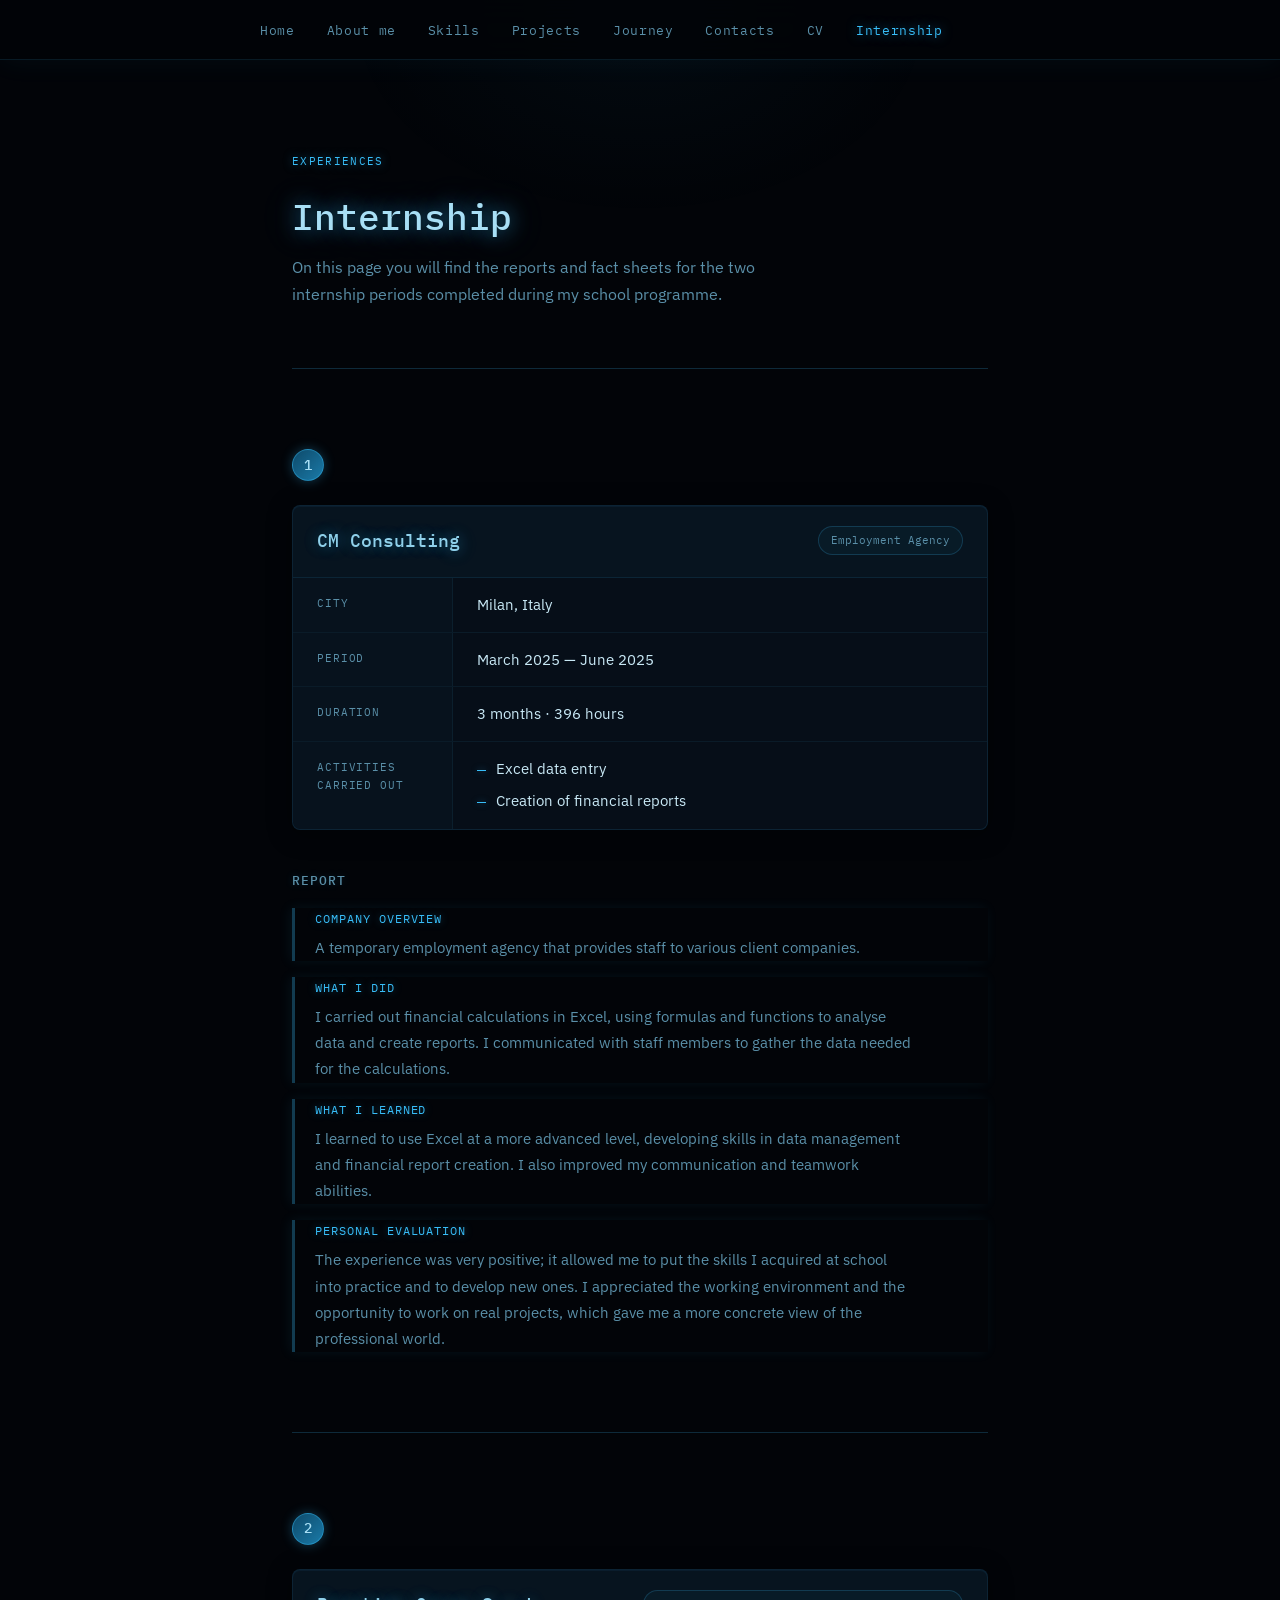
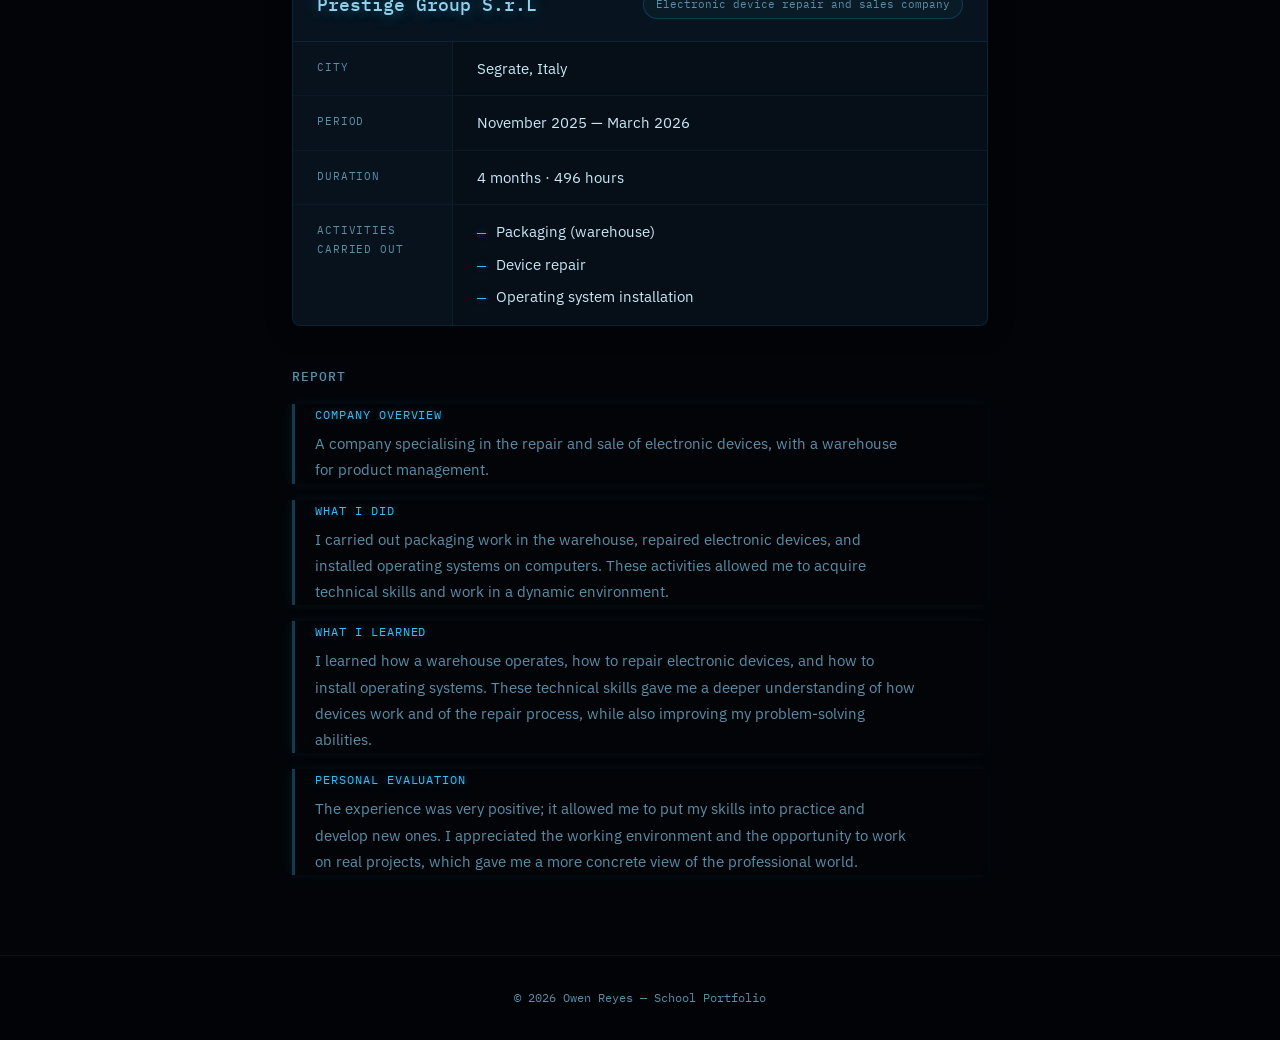
<file: stage_en.html>
<!DOCTYPE html>
<html lang="en">
<head>
  <meta charset="UTF-8" />
  <meta name="viewport" content="width=device-width, initial-scale=1.0"/>
  <title>Owen Reyes — Internship</title>
  <link rel="preconnect" href="https://fonts.googleapis.com">
  <link href="https://fonts.googleapis.com/css2?family=IBM+Plex+Sans:wght@300;400;500&family=IBM+Plex+Mono:wght@400;500&display=swap" rel="stylesheet">
  <link rel="stylesheet" href="style.css">
</head>

<body class="pagina-stage">

  <!-- NAVIGATION -->
  <nav>
    <ul>
      <li><a href="./index_en.html">Home</a></li>
      <li><a href="index_en.html#about">About me</a></li>
      <li><a href="./index_en.html#skills">Skills</a></li>
      <li><a href="./index_en.html#projects">Projects</a></li>
      <li><a href="./index_en.html#journey">Journey</a></li>
      <li><a href="./index_en.html#contacts">Contacts</a></li>
      <li><a href="./index_en.html#cv">CV</a></li>
      <li><a href="./stage_en.html" class="attivo">Internship</a></li>
    </ul>
  </nav>

  <main>

    <!-- HEADER -->
    <section id="intro">
      <p class="etichetta">Experiences</p>
      <h1>Internship</h1>
      <p>
        On this page you will find the reports and fact sheets for the two
        internship periods completed during my school programme.
      </p>
    </section>


    <!-- INTERNSHIP 1 -->
    <section id="stage-1">

      <div class="numero-stage">1</div>

      <!-- COMPANY CARD -->
      <div class="scheda-azienda">

        <div class="scheda-header">
          <h2>CM Consulting</h2>
          <span class="settore-badge">Employment Agency</span>
        </div>

        <div class="scheda-corpo">

          <div class="scheda-riga">
            <span class="scheda-label">City</span>
            <span class="scheda-valore">Milan, Italy</span>
          </div>

          <div class="scheda-riga">
            <span class="scheda-label">Period</span>
            <span class="scheda-valore">March 2025 — June 2025</span>
          </div>

          <div class="scheda-riga">
            <span class="scheda-label">Duration</span>
            <span class="scheda-valore">3 months · 396 hours</span>
          </div>

          <div class="scheda-riga">
            <span class="scheda-label">Activities carried out</span>
            <ul class="attivita-lista">
              <li>Excel data entry</li>
              <li>Creation of financial reports</li>
            </ul>
          </div>

        </div>
      </div>

      <!-- REPORT -->
      <div class="relazione-contenitore">
        <h3>Report</h3>

        <div class="relazione-testo">

          <div class="relazione-paragrafo">
            <p class="para-titolo">Company overview</p>
            <p>
              A temporary employment agency that provides staff to various client companies.
            </p>
          </div>

          <div class="relazione-paragrafo">
            <p class="para-titolo">What I did</p>
            <p>
              I carried out financial calculations in Excel, using formulas and functions
              to analyse data and create reports. I communicated with staff members to
              gather the data needed for the calculations.
            </p>
          </div>

          <div class="relazione-paragrafo">
            <p class="para-titolo">What I learned</p>
            <p>
              I learned to use Excel at a more advanced level, developing skills in
              data management and financial report creation. I also improved my
              communication and teamwork abilities.
            </p>
          </div>

          <div class="relazione-paragrafo">
            <p class="para-titolo">Personal evaluation</p>
            <p>
              The experience was very positive; it allowed me to put the skills I acquired
              at school into practice and to develop new ones. I appreciated the working
              environment and the opportunity to work on real projects, which gave me a
              more concrete view of the professional world.
            </p>
          </div>

        </div>
      </div>

    </section>


    <!-- INTERNSHIP 2 -->
    <section id="stage-2">

      <div class="numero-stage">2</div>

      <!-- COMPANY CARD -->
      <div class="scheda-azienda">

        <div class="scheda-header">
          <h2>Prestige Group S.r.L</h2>
          <span class="settore-badge">Electronic device repair and sales company</span>
        </div>

        <div class="scheda-corpo">

          <div class="scheda-riga">
            <span class="scheda-label">City</span>
            <span class="scheda-valore">Segrate, Italy</span>
          </div>

          <div class="scheda-riga">
            <span class="scheda-label">Period</span>
            <span class="scheda-valore">November 2025 — March 2026</span>
          </div>

          <div class="scheda-riga">
            <span class="scheda-label">Duration</span>
            <span class="scheda-valore">4 months · 496 hours</span>
          </div>

          <div class="scheda-riga">
            <span class="scheda-label">Activities carried out</span>
            <ul class="attivita-lista">
              <li>Packaging (warehouse)</li>
              <li>Device repair</li>
              <li>Operating system installation</li>
            </ul>
          </div>

        </div>
      </div>

      <!-- REPORT -->
      <div class="relazione-contenitore">
        <h3>Report</h3>

        <div class="relazione-testo">

          <div class="relazione-paragrafo">
            <p class="para-titolo">Company overview</p>
            <p>
              A company specialising in the repair and sale of electronic devices,
              with a warehouse for product management.
            </p>
          </div>

          <div class="relazione-paragrafo">
            <p class="para-titolo">What I did</p>
            <p>
              I carried out packaging work in the warehouse, repaired electronic
              devices, and installed operating systems on computers. These activities
              allowed me to acquire technical skills and work in a dynamic environment.
            </p>
          </div>

          <div class="relazione-paragrafo">
            <p class="para-titolo">What I learned</p>
            <p>
              I learned how a warehouse operates, how to repair electronic devices,
              and how to install operating systems. These technical skills gave me a
              deeper understanding of how devices work and of the repair process, while
              also improving my problem-solving abilities.
            </p>
          </div>

          <div class="relazione-paragrafo">
            <p class="para-titolo">Personal evaluation</p>
            <p>
              The experience was very positive; it allowed me to put my skills into
              practice and develop new ones. I appreciated the working environment and
              the opportunity to work on real projects, which gave me a more concrete
              view of the professional world.
            </p>
          </div>

        </div>
      </div>

    </section>

  </main>

  <footer>
    © 2026 Owen Reyes — School Portfolio
  </footer>

</body>
</html>
</file>
<file: style.css>
/* =============================================
   VARIABILI — modifica qui i colori del sito
   Cambiarle qui le cambia su TUTTE le pagine
   ============================================= */
:root {
  --colore-sfondo:     #020408;
  --colore-sfondo-2:   #060d14;
  --colore-testo:      #c8e8f5;
  --colore-testo-muto: #5a8fa8;
  --colore-accento:    #38bdf8;   /* light blue accent */
  --colore-bordo:      #0e2a3a;
  --colore-card:       #060e18;
  --colore-glow:       #38bdf8;

  --font-titoli: 'IBM Plex Mono', monospace;
  --font-testo:  'IBM Plex Sans', sans-serif;

  --larghezza-max: 760px;
  --raggio:        8px;

  /* Glow intensities */
  --glow-soft:  0 0 20px rgba(56, 189, 248, 0.25);
  --glow-mid:   0 0 30px rgba(56, 189, 248, 0.4), 0 0 60px rgba(56, 189, 248, 0.15);
  --glow-title: 0 0 20px rgba(56, 189, 248, 0.6), 0 0 40px rgba(56, 189, 248, 0.3), 0 0 80px rgba(56, 189, 248, 0.1);
}

/* =============================================
   RESET E BASE
   ============================================= */
*, *::before, *::after {
  box-sizing: border-box;
  margin: 0;
  padding: 0;
}

html {
  scroll-behavior: smooth;
}

body {
  background-color: var(--colore-sfondo);
  color: var(--colore-testo);
  font-family: var(--font-testo);
  font-size: 16px;
  line-height: 1.7;
  /* Subtle noise/grain texture via pseudo overlay */
  position: relative;
}

/* Deep background glow ambient */
body::before {
  content: '';
  position: fixed;
  top: -20%;
  left: 50%;
  transform: translateX(-50%);
  width: 600px;
  height: 400px;
  background: radial-gradient(ellipse, rgba(56, 189, 248, 0.04) 0%, transparent 70%);
  pointer-events: none;
  z-index: 0;
}

/* =============================================
   NAVIGAZIONE
   ============================================= */
nav {
  position: sticky;
  top: 0;
  background-color: rgba(2, 4, 8, 0.85);
  backdrop-filter: blur(16px);
  -webkit-backdrop-filter: blur(16px);
  border-bottom: 1px solid rgba(56, 189, 248, 0.12);
  z-index: 100;
  padding: 0 32px;
  box-shadow: 0 1px 30px rgba(56, 189, 248, 0.05);
}

nav ul {
  list-style: none;
  display: flex;
  gap: 32px;
  max-width: var(--larghezza-max);
  margin: 0 auto;
  padding: 16px 0;
}

nav a {
  text-decoration: none;
  color: var(--colore-testo-muto);
  font-size: 13px;
  font-family: var(--font-titoli);
  letter-spacing: 0.05em;
  transition: color 0.2s, text-shadow 0.2s;
}

nav a:hover,
nav a.attivo {
  color: var(--colore-accento);
  text-shadow: 0 0 12px rgba(56, 189, 248, 0.6);
}

/* =============================================
   LAYOUT PRINCIPALE
   ============================================= */
main {
  max-width: var(--larghezza-max);
  margin: 0 auto;
  padding: 0 32px;
  position: relative;
  z-index: 1;
}

section {
  padding: 80px 0;
  border-bottom: 1px solid var(--colore-bordo);
}

section:last-child {
  border-bottom: none;
}

/* =============================================
   TIPOGRAFIA — GLOWING TITLES
   ============================================= */
.etichetta {
  font-family: var(--font-titoli);
  font-size: 11px;
  letter-spacing: 0.12em;
  text-transform: uppercase;
  color: var(--colore-accento);
  margin-bottom: 24px;
  text-shadow: 0 0 10px rgba(56, 189, 248, 0.5);
}

h1 {
  font-family: var(--font-titoli);
  font-size: clamp(28px, 5vw, 42px);
  font-weight: 500;
  line-height: 1.2;
  margin-bottom: 16px;
  color: #a8dff5;
  text-shadow: var(--glow-title);
  animation: titlePulse 4s ease-in-out infinite;
}

@keyframes titlePulse {
  0%, 100% { text-shadow: var(--glow-title); }
  50%       { text-shadow: 0 0 25px rgba(56, 189, 248, 0.8), 0 0 50px rgba(56, 189, 248, 0.4), 0 0 100px rgba(56, 189, 248, 0.15); }
}

/* h1 nella pagina stage è leggermente più piccolo */
.pagina-stage h1 {
  font-size: clamp(24px, 4vw, 36px);
}

h2 {
  font-family: var(--font-titoli);
  font-size: 22px;
  font-weight: 500;
  margin-bottom: 8px;
  color: #8fd0ea;
  text-shadow: 0 0 14px rgba(56, 189, 248, 0.45), 0 0 28px rgba(56, 189, 248, 0.2);
}

h3 {
  font-family: var(--font-titoli);
  font-size: 15px;
  font-weight: 500;
  margin-bottom: 6px;
  color: var(--colore-testo);
  text-shadow: 0 0 8px rgba(56, 189, 248, 0.2);
}

p {
  color: var(--colore-testo-muto);
  max-width: 600px;
}

a {
  color: var(--colore-accento);
}

/* =============================================
   SEZIONE HERO (intestazione — solo index)
   ============================================= */
#hero {
  padding: 100px 0 80px;
}

#hero .sottotitolo {
  font-size: 18px;
  color: var(--colore-testo-muto);
  margin-bottom: 32px;
  max-width: 520px;
}

.tag-list {
  display: flex;
  flex-wrap: wrap;
  gap: 8px;
  margin-top: 24px;
}

.tag {
  font-family: var(--font-titoli);
  font-size: 12px;
  padding: 4px 12px;
  border: 1px solid rgba(56, 189, 248, 0.2);
  border-radius: 100px;
  color: var(--colore-testo-muto);
  background: rgba(56, 189, 248, 0.04);
  transition: border-color 0.2s, color 0.2s, box-shadow 0.2s;
}

.tag:hover {
  border-color: rgba(56, 189, 248, 0.5);
  color: var(--colore-accento);
  box-shadow: var(--glow-soft);
}

/* =============================================
   SEZIONE CHI SONO — griglia 2 colonne
   ============================================= */
.griglia-2col {
  display: grid;
  grid-template-columns: 1fr 1fr;
  gap: 40px;
  margin-top: 32px;
}

.info-riga {
  display: flex;
  flex-direction: column;
  gap: 4px;
  padding: 16px 0;
  border-bottom: 1px solid var(--colore-bordo);
}

.info-riga span:first-child {
  font-family: var(--font-titoli);
  font-size: 11px;
  text-transform: uppercase;
  letter-spacing: 0.08em;
  color: var(--colore-testo-muto);
}

.info-riga span:last-child {
  font-size: 15px;
  color: var(--colore-testo);
}

/* =============================================
   SEZIONE COMPETENZE
   ============================================= */
.competenze-griglia {
  display: grid;
  grid-template-columns: repeat(auto-fill, minmax(200px, 1fr));
  gap: 16px;
  margin-top: 32px;
}

.competenza-card {
  background: var(--colore-card);
  border: 1px solid rgba(56, 189, 248, 0.1);
  border-radius: var(--raggio);
  padding: 20px;
  transition: border-color 0.3s, box-shadow 0.3s;
}

.competenza-card:hover {
  border-color: rgba(56, 189, 248, 0.3);
  box-shadow: var(--glow-soft);
}

.competenza-card h3 {
  font-size: 13px;
  margin-bottom: 12px;
  color: var(--colore-testo);
}

.barra-contenitore {
  background: rgba(56, 189, 248, 0.08);
  border-radius: 4px;
  height: 4px;
  overflow: hidden;
}

.barra {
  height: 100%;
  background: linear-gradient(90deg, #1e7fa8, #38bdf8);
  border-radius: 4px;
  box-shadow: 0 0 8px rgba(56, 189, 248, 0.5);
}

.livello-label {
  font-family: var(--font-titoli);
  font-size: 10px;
  color: var(--colore-testo-muto);
  margin-top: 6px;
}

/* =============================================
   SEZIONE PROGETTI
   ============================================= */
.progetti-lista {
  display: flex;
  flex-direction: column;
  gap: 24px;
  margin-top: 32px;
}

.progetto-card {
  border: 1px solid rgba(56, 189, 248, 0.1);
  border-radius: var(--raggio);
  overflow: hidden;
  transition: border-color 0.3s, box-shadow 0.3s;
  background: var(--colore-card);
}

.progetto-card:hover {
  border-color: rgba(56, 189, 248, 0.4);
  box-shadow: var(--glow-soft);
}

.progetto-immagine {
  width: 100%;
  height: 180px;
  background: linear-gradient(135deg, #060d14, #0a1d2b);
  display: flex;
  align-items: center;
  justify-content: center;
  font-family: var(--font-titoli);
  font-size: 12px;
  color: var(--colore-testo-muto);
  border-bottom: 1px solid rgba(56, 189, 248, 0.08);
}

.progetto-corpo {
  padding: 24px;
}

.progetto-meta {
  display: flex;
  gap: 12px;
  margin-top: 12px;
  flex-wrap: wrap;
}

.badge {
  font-family: var(--font-titoli);
  font-size: 11px;
  padding: 3px 10px;
  border-radius: 4px;
  background: rgba(56, 189, 248, 0.05);
  border: 1px solid rgba(56, 189, 248, 0.15);
  color: var(--colore-testo-muto);
}

.progetto-link {
  display: inline-block;
  margin-top: 16px;
  font-family: var(--font-titoli);
  font-size: 12px;
  color: var(--colore-accento);
  text-decoration: none;
  text-shadow: 0 0 8px rgba(56, 189, 248, 0.3);
  transition: text-shadow 0.2s;
}

.progetto-link:hover {
  text-decoration: underline;
  text-shadow: 0 0 14px rgba(56, 189, 248, 0.7);
}

/* =============================================
   SEZIONE PERCORSO — timeline
   ============================================= */
.timeline {
  margin-top: 32px;
  display: flex;
  flex-direction: column;
  gap: 0;
}

.timeline-item {
  display: grid;
  grid-template-columns: 100px 1fr;
  gap: 24px;
  padding-bottom: 32px;
  position: relative;
}

.timeline-item::before {
  content: '';
  position: absolute;
  left: 91px;
  top: 6px;
  bottom: 0;
  width: 1px;
  background: linear-gradient(to bottom, rgba(56, 189, 248, 0.3), rgba(56, 189, 248, 0.05));
}

.timeline-item:last-child::before {
  display: none;
}

.timeline-anno {
  font-family: var(--font-titoli);
  font-size: 12px;
  color: var(--colore-testo-muto);
  padding-top: 2px;
  text-align: right;
}

.timeline-contenuto {
  padding-left: 20px;
  position: relative;
}

.timeline-contenuto::before {
  content: '';
  position: absolute;
  left: -4px;
  top: 7px;
  width: 8px;
  height: 8px;
  border-radius: 50%;
  background: var(--colore-accento);
  box-shadow: 0 0 8px rgba(56, 189, 248, 0.8), 0 0 16px rgba(56, 189, 248, 0.4);
}

/* =============================================
   SEZIONE CONTATTI
   ============================================= */
.contatti-lista {
  margin-top: 32px;
  display: flex;
  flex-direction: column;
  gap: 16px;
}

.contatto-riga {
  display: flex;
  align-items: center;
  gap: 16px;
  padding: 16px 20px;
  border: 1px solid rgba(56, 189, 248, 0.1);
  border-radius: var(--raggio);
  text-decoration: none;
  color: var(--colore-testo);
  background: var(--colore-card);
  transition: border-color 0.3s, box-shadow 0.3s, background 0.3s;
}

.contatto-riga:hover {
  border-color: rgba(56, 189, 248, 0.4);
  background: rgba(56, 189, 248, 0.04);
  box-shadow: var(--glow-soft);
}

.contatto-icona {
  font-family: var(--font-titoli);
  font-size: 12px;
  color: var(--colore-accento);
  min-width: 80px;
  text-shadow: 0 0 8px rgba(56, 189, 248, 0.4);
}

/* =============================================
   SEZIONE CV
   ============================================= */
.cv-download-bar {
  display: flex;
  align-items: center;
  justify-content: space-between;
  background: var(--colore-card);
  border: 1px solid rgba(56, 189, 248, 0.15);
  border-radius: var(--raggio);
  padding: 16px 24px;
  margin-top: 32px;
  margin-bottom: 40px;
  flex-wrap: wrap;
  gap: 12px;
  box-shadow: inset 0 1px 0 rgba(56, 189, 248, 0.05);
}

.cv-download-bar p {
  font-size: 14px;
  max-width: none;
}

.btn-scarica {
  display: inline-flex;
  align-items: center;
  gap: 8px;
  background: linear-gradient(135deg, #0e4a6a, #1a7aa8);
  border: 1px solid rgba(56, 189, 248, 0.4);
  color: #a8dff5;
  text-decoration: none;
  font-family: var(--font-titoli);
  font-size: 12px;
  letter-spacing: 0.05em;
  padding: 10px 20px;
  border-radius: var(--raggio);
  transition: box-shadow 0.3s, border-color 0.3s, color 0.3s;
  white-space: nowrap;
  box-shadow: 0 0 12px rgba(56, 189, 248, 0.15);
}

.btn-scarica:hover {
  color: #fff;
  border-color: rgba(56, 189, 248, 0.7);
  box-shadow: var(--glow-mid);
}

.cv-blocco {
  margin-bottom: 40px;
}

.cv-blocco-titolo {
  font-family: var(--font-titoli);
  font-size: 11px;
  letter-spacing: 0.12em;
  text-transform: uppercase;
  color: var(--colore-accento);
  border-bottom: 1px solid var(--colore-bordo);
  padding-bottom: 8px;
  margin-bottom: 20px;
  text-shadow: 0 0 10px rgba(56, 189, 248, 0.4);
}

.cv-riga {
  display: grid;
  grid-template-columns: 110px 1fr;
  gap: 16px 24px;
  padding: 14px 0;
  border-bottom: 1px solid var(--colore-bordo);
  align-items: start;
}

.cv-riga:last-child {
  border-bottom: none;
}

.cv-periodo {
  font-family: var(--font-titoli);
  font-size: 11px;
  color: var(--colore-testo-muto);
  padding-top: 3px;
}

.cv-contenuto h3 {
  font-size: 14px;
  font-weight: 500;
  margin-bottom: 2px;
  color: var(--colore-testo);
}

.cv-contenuto .cv-luogo {
  font-size: 13px;
  color: var(--colore-accento);
  font-family: var(--font-titoli);
  margin-bottom: 4px;
  text-shadow: 0 0 8px rgba(56, 189, 248, 0.3);
}

.cv-contenuto p {
  font-size: 13px;
  color: var(--colore-testo-muto);
  max-width: none;
  margin: 0;
}

.cv-skill-lista {
  display: flex;
  flex-wrap: wrap;
  gap: 8px;
  padding: 12px 0;
}

.cv-skill {
  font-family: var(--font-titoli);
  font-size: 11px;
  padding: 4px 12px;
  border-radius: 4px;
  background: rgba(56, 189, 248, 0.05);
  border: 1px solid rgba(56, 189, 248, 0.15);
  color: var(--colore-testo);
  transition: border-color 0.2s, box-shadow 0.2s;
}

.cv-skill:hover {
  border-color: rgba(56, 189, 248, 0.35);
  box-shadow: 0 0 8px rgba(56, 189, 248, 0.15);
}

/* =============================================
   PAGINA STAGE — componenti specifici
   ============================================= */

/* Intestazione pagina stage */
#intro {
  padding: 80px 0 60px;
}

#intro p {
  margin-top: 12px;
  max-width: 520px;
}

/* Numerazione stage (cerchio colorato) */
.numero-stage {
  display: inline-flex;
  align-items: center;
  justify-content: center;
  width: 32px;
  height: 32px;
  border-radius: 50%;
  background: linear-gradient(135deg, #0e4a6a, #1a7aa8);
  border: 1px solid rgba(56, 189, 248, 0.4);
  color: #a8dff5;
  font-family: var(--font-titoli);
  font-size: 14px;
  font-weight: 500;
  margin-bottom: 24px;
  box-shadow: 0 0 12px rgba(56, 189, 248, 0.3);
}

/* Scheda azienda */
.scheda-azienda {
  border: 1px solid rgba(56, 189, 248, 0.12);
  border-radius: var(--raggio);
  overflow: hidden;
  margin-bottom: 40px;
  background: var(--colore-card);
  box-shadow: 0 4px 24px rgba(0, 0, 0, 0.4), inset 0 1px 0 rgba(56, 189, 248, 0.06);
  transition: border-color 0.3s, box-shadow 0.3s;
}

.scheda-azienda:hover {
  border-color: rgba(56, 189, 248, 0.25);
  box-shadow: var(--glow-soft), 0 4px 24px rgba(0,0,0,0.4);
}

.scheda-header {
  background: rgba(56, 189, 248, 0.03);
  border-bottom: 1px solid rgba(56, 189, 248, 0.1);
  padding: 20px 24px;
  display: flex;
  align-items: flex-start;
  justify-content: space-between;
  gap: 16px;
  flex-wrap: wrap;
}

.scheda-header h2 {
  font-size: 18px;
  margin-bottom: 0;
}

.scheda-header .settore-badge {
  font-family: var(--font-titoli);
  font-size: 11px;
  padding: 4px 12px;
  border: 1px solid rgba(56, 189, 248, 0.2);
  border-radius: 100px;
  color: var(--colore-testo-muto);
  background: rgba(56, 189, 248, 0.04);
  white-space: nowrap;
}

.scheda-corpo {
  padding: 0;
}

.scheda-riga {
  display: grid;
  grid-template-columns: 160px 1fr;
  border-bottom: 1px solid rgba(56, 189, 248, 0.07);
}

.scheda-riga:last-child {
  border-bottom: none;
}

.scheda-label {
  font-family: var(--font-titoli);
  font-size: 11px;
  text-transform: uppercase;
  letter-spacing: 0.08em;
  color: var(--colore-testo-muto);
  padding: 16px 24px;
  background: rgba(56, 189, 248, 0.02);
  border-right: 1px solid rgba(56, 189, 248, 0.07);
  display: flex;
  align-items: flex-start;
}

.scheda-valore {
  padding: 14px 24px;
  font-size: 15px;
  color: var(--colore-testo);
}

/* Lista attività dentro la scheda */
.attivita-lista {
  list-style: none;
  display: flex;
  flex-direction: column;
  gap: 6px;
  padding: 14px 24px;
}

.attivita-lista li {
  font-size: 15px;
  color: var(--colore-testo);
  display: flex;
  gap: 10px;
  align-items: flex-start;
}

.attivita-lista li::before {
  content: '—';
  color: var(--colore-accento);
  font-family: var(--font-titoli);
  flex-shrink: 0;
  margin-top: 1px;
  text-shadow: 0 0 6px rgba(56, 189, 248, 0.5);
}

/* Relazione */
.relazione-contenitore {
  margin-top: 8px;
}

.relazione-contenitore h3 {
  font-size: 13px;
  font-weight: 500;
  text-transform: uppercase;
  letter-spacing: 0.08em;
  color: var(--colore-testo-muto);
  margin-bottom: 16px;
}

.relazione-testo {
  display: flex;
  flex-direction: column;
  gap: 16px;
}

.relazione-paragrafo {
  border-left: 3px solid rgba(56, 189, 248, 0.3);
  padding-left: 20px;
  box-shadow: -2px 0 12px rgba(56, 189, 248, 0.08);
}

.relazione-paragrafo .para-titolo {
  font-family: var(--font-titoli);
  font-size: 12px;
  text-transform: uppercase;
  letter-spacing: 0.08em;
  color: var(--colore-accento);
  margin-bottom: 6px;
  text-shadow: 0 0 8px rgba(56, 189, 248, 0.4);
}

.relazione-paragrafo p {
  font-size: 15px;
  line-height: 1.75;
}

/* =============================================
   FOOTER
   ============================================= */
footer {
  border-top: 1px solid rgba(56, 189, 248, 0.08);
  padding: 32px;
  text-align: center;
  font-family: var(--font-titoli);
  font-size: 12px;
  color: var(--colore-testo-muto);
  background: rgba(0, 0, 0, 0.3);
}

/* =============================================
   RESPONSIVE (schermi piccoli)
   ============================================= */
@media (max-width: 600px) {
  main  { padding: 0 20px; }
  nav   { padding: 0 20px; }

  /* index */
  .griglia-2col      { grid-template-columns: 1fr; }
  .timeline-item     { grid-template-columns: 70px 1fr; }
  .cv-riga           { grid-template-columns: 1fr; gap: 4px; }
  .cv-periodo        { padding-top: 0; }
  .cv-download-bar   { flex-direction: column; align-items: flex-start; }

  /* stage */
  .scheda-riga       { grid-template-columns: 1fr; }
  .scheda-label      { border-right: none; border-bottom: 1px solid rgba(56, 189, 248, 0.07); }
  .scheda-header     { flex-direction: column; gap: 8px; }
}
/* =============================================
   SFONDO CANVAS ANIMATO
   ============================================= */
#bg-canvas {
  position: fixed;
  top: 0;
  left: 0;
  width: 100%;
  height: 100%;
  z-index: 0;
  pointer-events: none;
}

/* =============================================
   PULSANTE "PROVALO" — GIOCO
   ============================================= */
.btn-gioca {
  display: inline-flex;
  align-items: center;
  gap: 8px;
  margin-top: 20px;
  background: linear-gradient(135deg, #0e4a6a, #1a7aa8);
  border: 1px solid rgba(56, 189, 248, 0.5);
  color: #a8dff5;
  text-decoration: none;
  font-family: var(--font-titoli);
  font-size: 13px;
  letter-spacing: 0.08em;
  padding: 10px 22px;
  border-radius: var(--raggio);
  transition: box-shadow 0.3s, border-color 0.3s, color 0.3s, transform 0.2s;
  box-shadow: 0 0 14px rgba(56, 189, 248, 0.2);
  position: relative;
  overflow: hidden;
}

.btn-gioca::before {
  content: '';
  position: absolute;
  top: 0; left: -100%;
  width: 100%; height: 100%;
  background: linear-gradient(90deg, transparent, rgba(56,189,248,0.12), transparent);
  transition: left 0.5s ease;
}

.btn-gioca:hover::before {
  left: 100%;
}

.btn-gioca:hover {
  color: #fff;
  border-color: rgba(56, 189, 248, 0.8);
  box-shadow: var(--glow-mid);
  transform: translateY(-2px);
}

/* Animazione entrata sezioni */
@keyframes fadeInUp {
  from { opacity: 0; transform: translateY(24px); }
  to   { opacity: 1; transform: translateY(0); }
}

section {
  animation: fadeInUp 0.7s ease both;
}

/* Barre competenze animate */
.barra {
  animation: barraGrow 1.2s cubic-bezier(0.4,0,0.2,1) both;
  animation-delay: 0.3s;
}

@keyframes barraGrow {
  from { width: 0 !important; }
}

/* Card progetto — shimmer border on hover */
.progetto-card {
  transition: border-color 0.3s, box-shadow 0.3s, transform 0.3s;
}

.progetto-card:hover {
  border-color: rgba(56, 189, 248, 0.45);
  box-shadow: var(--glow-soft), 0 8px 32px rgba(0,0,0,0.4);
  transform: translateY(-3px);
}
</file>
